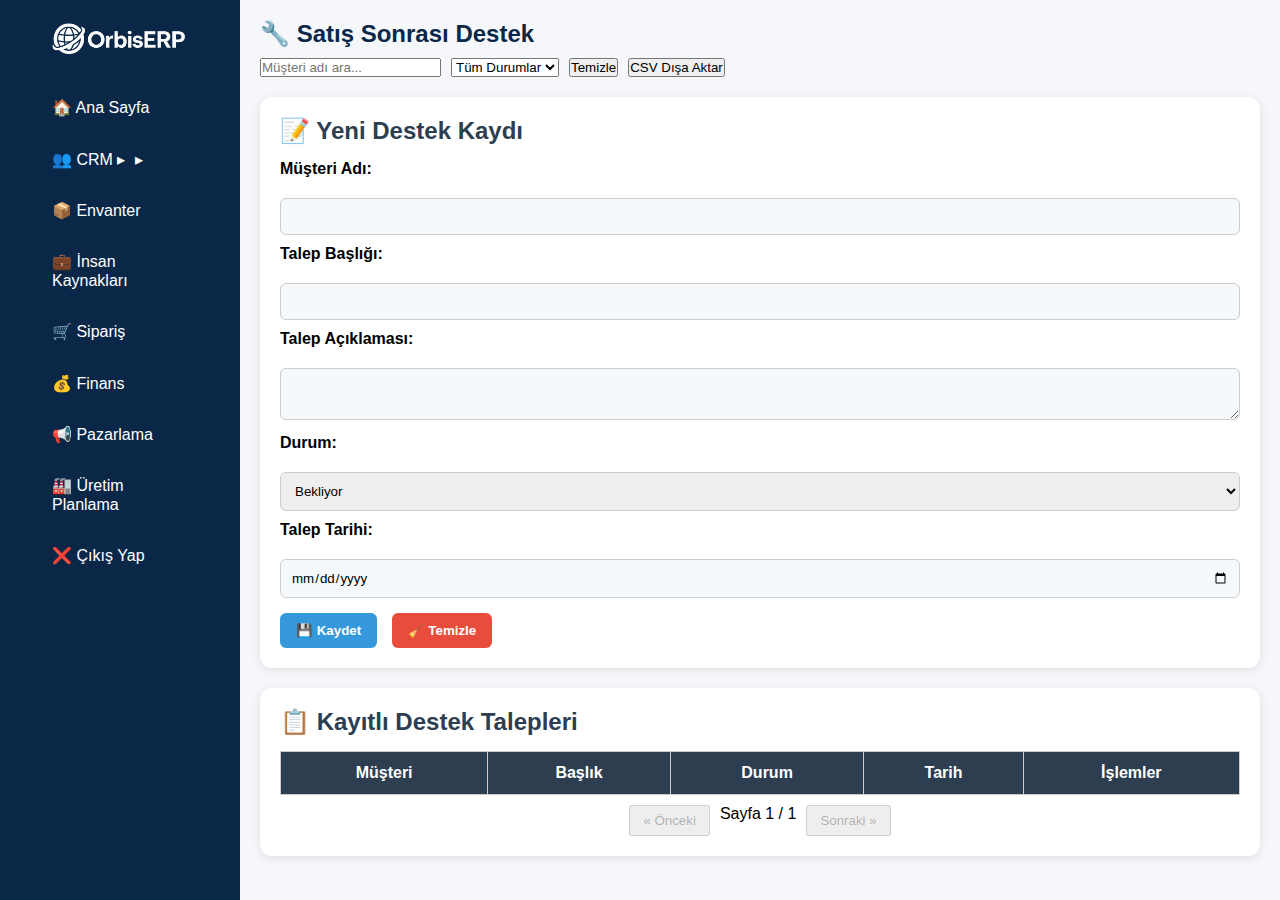
<file: destek.html>
<!DOCTYPE html>
<html lang="tr">
<head>
  <meta charset="UTF-8" />
  <meta name="viewport" content="width=device-width, initial-scale=1.0"/>
  <title>Satış Sonrası Destek | OrbisERP</title>
  <link rel="stylesheet" href="css/panel-style.css" />
  <style>
    /* Basit sayfalama ve buton stili */
    .filter-container {
      margin-bottom: 1rem;
      display: flex;
      gap: 10px;
      flex-wrap: wrap;
    }
    .pagination {
      margin-top: 10px;
      display: flex;
      justify-content: center;
      gap: 10px;
    }
    .pagination button {
      padding: 6px 12px;
      cursor: pointer;
    }
    .form-buttons button {
      cursor: pointer;
    }
  </style>
</head>
<body>
  <div class="dashboard-container">
      <!-- Sol Menü -->
    <aside class="sidebar">
      <img src="img/orbiserp-logo-white.png" alt="OrbisERP Logo" class="sidebar-logo" />
      <nav class="sidebar-nav">
       <ul>
          <li><a href="panel.html">🏠 Ana Sayfa</a></li>
          <li class="has-submenu">
            <span>👥 CRM ▸</span>
            <ul class="submenu">
              <li><a href="potansiyel.html">👤 Potansiyel Müşteriler</a></li>
              <li><a href="ilk-temas.html">📞 İlk Temas ve Takip</a></li>
              <li><a href="teklifler.html">💼 Teklifler</a></li>
              <li><a href="satis.html">🛍️ Satışa Dönüşüm</a></li>
              <li><a href="teslimat.html">📦 Teslimat & Faturalama</a></li>
              <li><a href="destek.html">🔧 Satış Sonrası Destek</a></li>
              <li><a href="kampanya.html">🎁 Sadakat & Kampanyalar</a></li>
              <li><a href="analitik.html">📊 Müşteri Analitiği</a></li>
              <li><a href="gorunum.html">🧭 360° Görünüm</a></li>
            </ul>
          </li>
          <li><a href="#">📦 Envanter</a></li>
          <li><a href="#">💼 İnsan Kaynakları</a></li>
          <li><a href="#">🛒 Sipariş</a></li>
          <li><a href="#">💰 Finans</a></li>
          <li><a href="#">📢 Pazarlama</a></li>
          <li><a href="#">🏭 Üretim Planlama</a></li>
          <li><a href="index.html">❌ Çıkış Yap</a></li>
        </ul>
      </nav>
    </aside>

    <!-- Ana İçerik -->
    <main class="main-content">
      <h1>🔧 Satış Sonrası Destek</h1>

      <!-- Filtreleme -->
      <div class="filter-container">
        <input type="text" id="searchCustomer" placeholder="Müşteri adı ara..." />
        <select id="filterDurum">
          <option value="">Tüm Durumlar</option>
          <option value="Bekliyor">Bekliyor</option>
          <option value="Çözüldü">Çözüldü</option>
          <option value="İptal Edildi">İptal Edildi</option>
        </select>
        <button id="clearFilters">Temizle</button>
        <button id="exportCsv">CSV Dışa Aktar</button>
      </div>

      <div class="form-container">
        <h2>📝 Yeni Destek Kaydı</h2>
        <form id="destek-form">
          <label>Müşteri Adı:</label>
          <input type="text" id="musteri" required />

          <label>Talep Başlığı:</label>
          <input type="text" id="baslik" required />

          <label>Talep Açıklaması:</label>
          <textarea id="aciklama" required></textarea>

          <label>Durum:</label>
          <select id="durum" required>
            <option value="Bekliyor">Bekliyor</option>
            <option value="Çözüldü">Çözüldü</option>
            <option value="İptal Edildi">İptal Edildi</option>
          </select>

          <label>Talep Tarihi:</label>
          <input type="date" id="tarih" required />

          <div class="form-buttons">
            <button type="submit">💾 Kaydet</button>
            <button type="reset">🧹 Temizle</button>
          </div>
        </form>
      </div>

      <div class="liste-container">
        <h2>📋 Kayıtlı Destek Talepleri</h2>
        <table>
          <thead>
            <tr>
              <th>Müşteri</th>
              <th>Başlık</th>
              <th>Durum</th>
              <th>Tarih</th>
              <th>İşlemler</th>
            </tr>
          </thead>
          <tbody id="destekListesi"></tbody>
        </table>

        <div class="pagination">
          <button id="prevPage">« Önceki</button>
          <span id="pageInfo"></span>
          <button id="nextPage">Sonraki »</button>
        </div>
      </div>
    </main>
  </div>

  <!-- Modal -->
  <div id="destekModal" class="modal">
    <div class="modal-content">
      <span id="modalClose" class="modal-close">&times;</span>
      <h3>🔧 Destek Talep Detayları</h3>
      <p><strong>Müşteri:</strong> <span id="modalMusteri"></span></p>
      <p><strong>Başlık:</strong> <span id="modalBaslik"></span></p>
      <p><strong>Açıklama:</strong> <span id="modalAciklama"></span></p>
      <p><strong>Durum:</strong> <span id="modalDurum"></span></p>
      <p><strong>Tarih:</strong> <span id="modalTarih"></span></p>
    </div>
  </div>

  <script src="js/destek.js"></script>
</body>
</html>
</file>
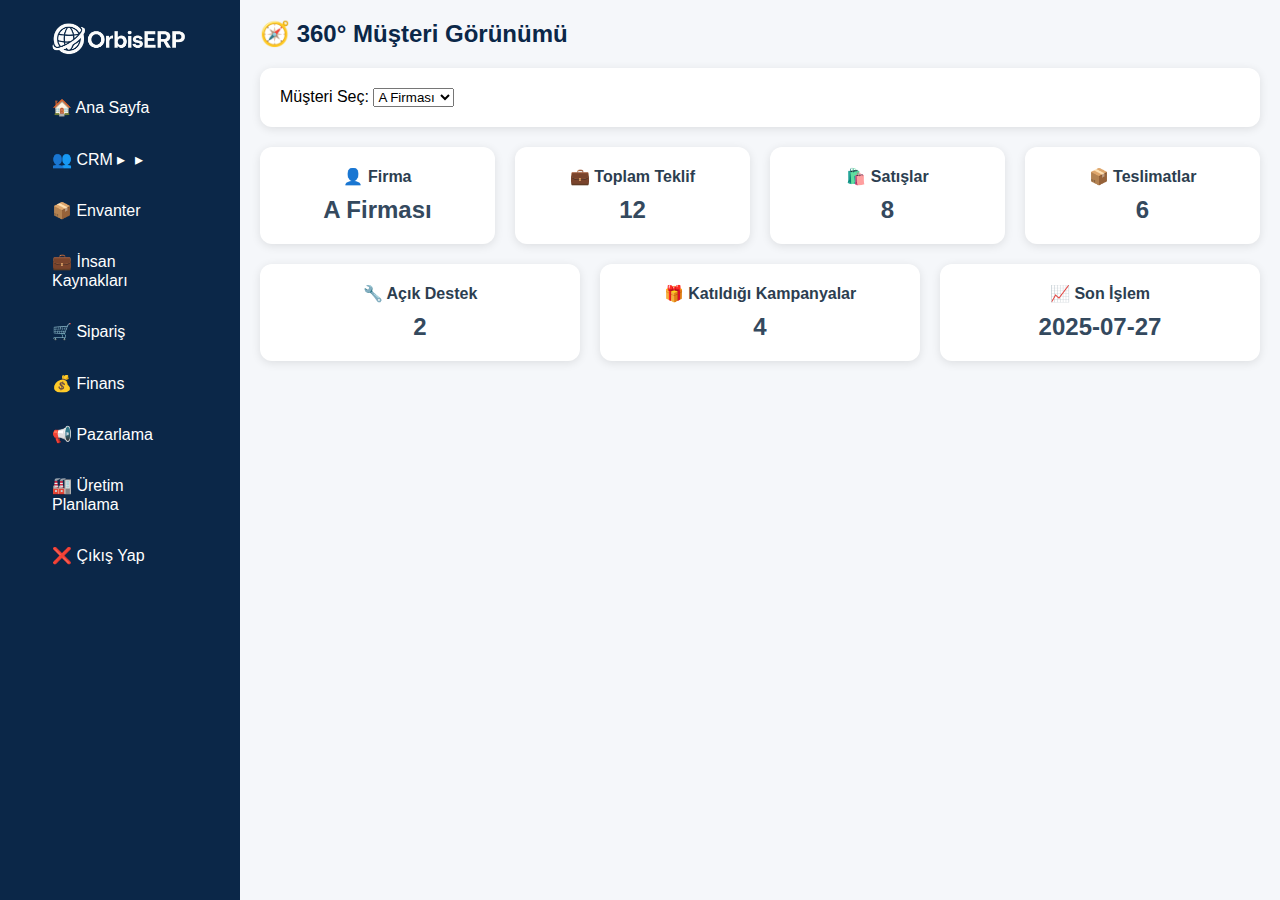
<file: gorunum.html>
<!DOCTYPE html>
<html lang="tr">
<head>
  <meta charset="UTF-8" />
  <meta name="viewport" content="width=device-width, initial-scale=1.0"/>
  <title>360° Müşteri Görünümü | OrbisERP</title>
  <link rel="stylesheet" href="css/panel-style.css" />
</head>
<body>
  <div class="dashboard-container">
      <!-- Sol Menü -->
    <aside class="sidebar">
      <img src="img/orbiserp-logo-white.png" alt="OrbisERP Logo" class="sidebar-logo" />
      <nav class="sidebar-nav">
       <ul>
          <li><a href="panel.html">🏠 Ana Sayfa</a></li>
          <li class="has-submenu">
            <span>👥 CRM ▸</span>
            <ul class="submenu">
              <li><a href="potansiyel.html">👤 Potansiyel Müşteriler</a></li>
              <li><a href="ilk-temas.html">📞 İlk Temas ve Takip</a></li>
              <li><a href="teklifler.html">💼 Teklifler</a></li>
              <li><a href="satis.html">🛍️ Satışa Dönüşüm</a></li>
              <li><a href="teslimat.html">📦 Teslimat & Faturalama</a></li>
              <li><a href="destek.html">🔧 Satış Sonrası Destek</a></li>
              <li><a href="kampanya.html">🎁 Sadakat & Kampanyalar</a></li>
              <li><a href="analitik.html">📊 Müşteri Analitiği</a></li>
              <li><a href="gorunum.html">🧭 360° Görünüm</a></li>
            </ul>
          </li>
          <li><a href="#">📦 Envanter</a></li>
          <li><a href="#">💼 İnsan Kaynakları</a></li>
          <li><a href="#">🛒 Sipariş</a></li>
          <li><a href="#">💰 Finans</a></li>
          <li><a href="#">📢 Pazarlama</a></li>
          <li><a href="#">🏭 Üretim Planlama</a></li>
          <li><a href="index.html">❌ Çıkış Yap</a></li>
        </ul>
      </nav>
    </aside>

    <!-- Ana İçerik -->
    <main class="main-content">
      <h1>🧭 360° Müşteri Görünümü</h1>

      <!-- Müşteri Seçimi -->
      <div class="form-container">
        <label>Müşteri Seç:</label>
        <select id="musteriSec">
  <option value="a_firmasi">A Firması</option>
  <option value="b_sirketi">B Şirketi</option>
  <option value="c_ltd">C Ltd.</option>
  <option value="d_holding">D Holding</option>
  <option value="e_yazilim">E Yazılım</option>
  <option value="f_grubu">F Grubu</option>
</select>

      </div>

      <!-- Görünüm Kartları -->
      <div class="overview-cards">
        <div class="card"><h3>👤 Firma</h3><p id="firmaAdi">-</p></div>
        <div class="card"><h3>💼 Toplam Teklif</h3><p id="teklifSayisi">-</p></div>
        <div class="card"><h3>🛍️ Satışlar</h3><p id="satisAdedi">-</p></div>
        <div class="card"><h3>📦 Teslimatlar</h3><p id="teslimatSayisi">-</p></div>
        <div class="card"><h3>🔧 Açık Destek</h3><p id="destekSayisi">-</p></div>
        <div class="card"><h3>🎁 Katıldığı Kampanyalar</h3><p id="kampanyaSayisi">-</p></div>
        <div class="card"><h3>📈 Son İşlem</h3><p id="sonIslem">-</p></div>
      </div>
    </main>
  </div>

  <script src="js/gorunum.js"></script>
</body>
</html>
</file>
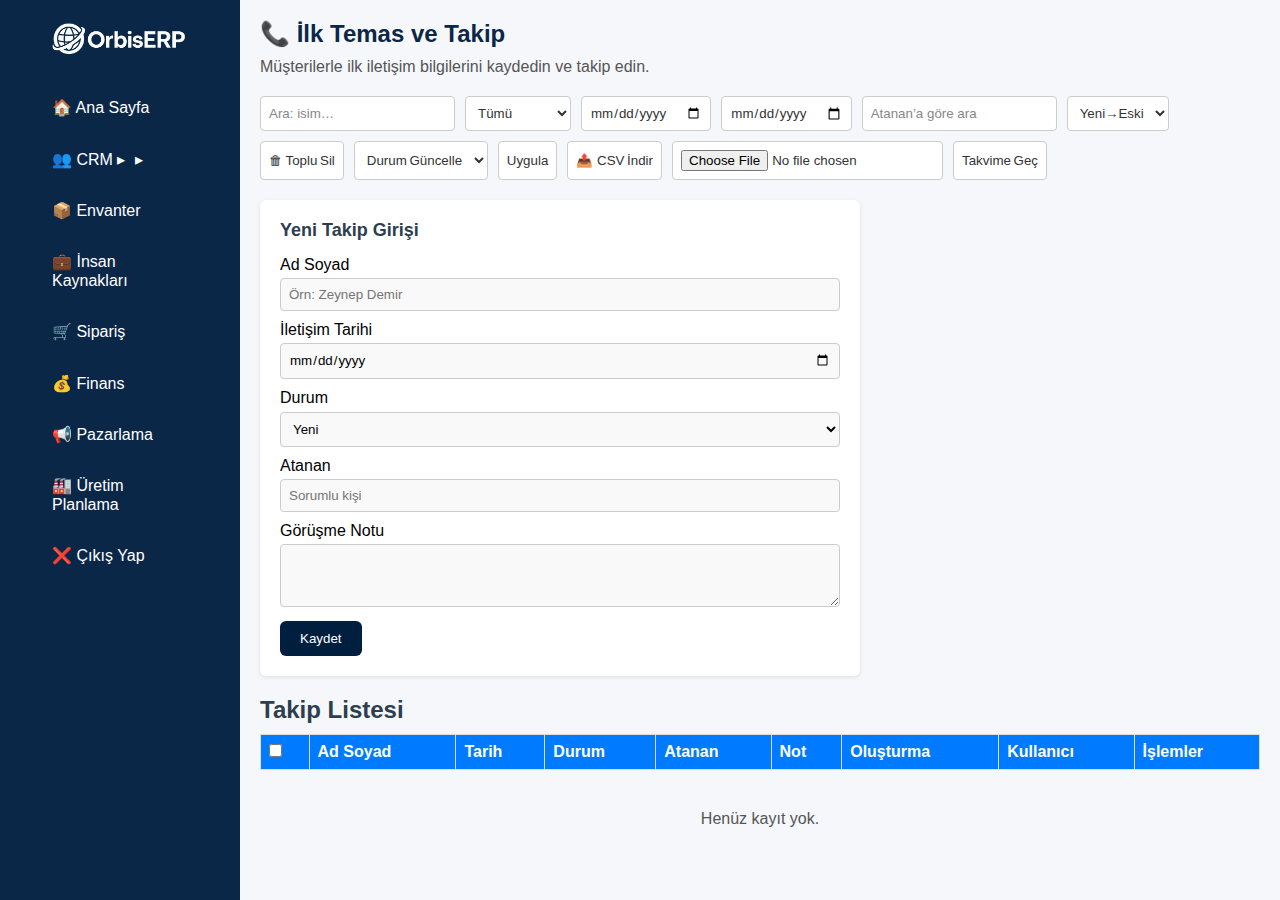
<file: ilk-temas.html>
<!DOCTYPE html>
<html lang="tr">
<head>
  <meta charset="UTF-8" />
  <meta name="viewport" content="width=device-width, initial-scale=1.0"/>
  <title>İlk Temas ve Takip | OrbisERP</title>

  <!-- 1) Genel panel stilleri -->
  <link rel="stylesheet" href="css/panel-style.css" />
  <!-- 2) Bu sayfaya özel stiller -->
  <link rel="stylesheet" href="css/ilk-temas.css" />
</head>
<body>
  <div class="dashboard-container">
    <!-- SIDEBAR -->
    <!-- Sol Menü -->
    <aside class="sidebar">
      <img src="img/orbiserp-logo-white.png" alt="OrbisERP Logo" class="sidebar-logo" />
      <nav class="sidebar-nav">
       <ul>
          <li><a href="panel.html">🏠 Ana Sayfa</a></li>
          <li class="has-submenu">
            <span>👥 CRM ▸</span>
            <ul class="submenu">
              <li><a href="potansiyel.html">👤 Potansiyel Müşteriler</a></li>
              <li><a href="ilk-temas.html">📞 İlk Temas ve Takip</a></li>
              <li><a href="teklifler.html">💼 Teklifler</a></li>
              <li><a href="satis.html">🛍️ Satışa Dönüşüm</a></li>
              <li><a href="teslimat.html">📦 Teslimat & Faturalama</a></li>
              <li><a href="destek.html">🔧 Satış Sonrası Destek</a></li>
              <li><a href="kampanya.html">🎁 Sadakat & Kampanyalar</a></li>
              <li><a href="analitik.html">📊 Müşteri Analitiği</a></li>
              <li><a href="gorunum.html">🧭 360° Görünüm</a></li>
            </ul>
          </li>
          <li><a href="#">📦 Envanter</a></li>
          <li><a href="#">💼 İnsan Kaynakları</a></li>
          <li><a href="#">🛒 Sipariş</a></li>
          <li><a href="#">💰 Finans</a></li>
          <li><a href="#">📢 Pazarlama</a></li>
          <li><a href="#">🏭 Üretim Planlama</a></li>
          <li><a href="index.html">❌ Çıkış Yap</a></li>
        </ul>
      </nav>
    </aside>

    <!-- MAIN CONTENT -->
    <main class="main-content">
      <h1>📞 İlk Temas ve Takip</h1>
      <p class="intro">Müşterilerle ilk iletişim bilgilerini kaydedin ve takip edin.</p>

      <!-- CONTROLS / FILTRELER -->
      <div class="controls">
        <input  type="text"    id="searchInput"    placeholder="Ara: isim…" />
        <select id="statusFilter">
          <option value="All">Tümü</option>
          <option value="Yeni">Yeni</option>
          <option value="Takipte">Takipte</option>
          <option value="Cevaplandı">Cevaplandı</option>
          <option value="Başarısız">Başarısız</option>
        </select>
        <input  type="date"    id="startDate" />
        <input  type="date"    id="endDate"   />
        <input  type="text"    id="assignedFilter" placeholder="Atanan’a göre ara" />
        <select id="sortSelect">
          <option value="dateNew">Yeni→Eski</option>
          <option value="dateOld">Eski→Yeni</option>
        </select>
        <button id="bulkDeleteBtn"   class="btn btn-danger">🗑 Toplu Sil</button>
        <select id="bulkStatusSelect" class="btn btn-secondary">
          <option value="">Durum Güncelle</option>
          <option value="Yeni">Yeni</option>
          <option value="Takipte">Takipte</option>
          <option value="Cevaplandı">Cevaplandı</option>
          <option value="Başarısız">Başarısız</option>
        </select>
        <button id="bulkStatusBtn" class="btn btn-secondary">Uygula</button>
        <button id="exportBtn"     class="btn btn-secondary">📤 CSV İndir</button>
        <input  type="file"        id="importInput" accept=".csv" />
        <button id="toggleViewBtn" class="btn btn-secondary">Takvime Geç</button>
      </div>

      <!-- FORM -->
      <section class="form-section">
        <h2>Yeni Takip Girişi</h2>
        <form id="contactForm">
          <label>Ad Soyad
            <input type="text" id="name" required placeholder="Örn: Zeynep Demir" />
          </label>
          <label>İletişim Tarihi
            <input type="date" id="date" required />
          </label>
          <label>Durum
            <select id="status">
              <option>Yeni</option>
              <option>Takipte</option>
              <option>Cevaplandı</option>
              <option>Başarısız</option>
            </select>
          </label>
          <label>Atanan
            <input type="text" id="assigned" placeholder="Sorumlu kişi" />
          </label>
          <label>Görüşme Notu
            <textarea id="note" rows="3"></textarea>
          </label>
          <button type="submit" class="btn btn-primary">Kaydet</button>
        </form>
        <p id="successMsg" class="success-message">✔ Kayıt başarıyla eklendi.</p>
      </section>

      <!-- LISTE & TAKVIM -->
      <div id="contentArea">
        <div id="listView">
          <h2>Takip Listesi</h2>
          <table>
            <thead>
              <tr>
                <th><input type="checkbox" id="selectAll" /></th>
                <th>Ad Soyad</th><th>Tarih</th><th>Durum</th>
                <th>Atanan</th><th>Not</th><th>Oluşturma</th>
                <th>Kullanıcı</th><th>İşlemler</th>
              </tr>
            </thead>
            <tbody id="contactTable"></tbody>
          </table>
          <div id="noRecords">Henüz kayıt yok.</div>
        </div>
        <div id="calendarView">
          <h2>Takvim Görünümü</h2>
          <table id="calendarTable">
            <thead>
              <tr><th>Pzt</th><th>Sal</th><th>Çar</th><th>Per</th>
                  <th>Cuma</th><th>Cmt</th><th>Paz</th></tr>
            </thead>
            <tbody></tbody>
          </table>
        </div>
      </div>
    </main>
  </div>

  <!-- Modal Düzenleme -->
  <div id="editModal" class="modal">
    <div class="modal-content">
      <span id="closeEditModal" class="close-btn">&times;</span>
      <h2>Düzenle Takip</h2>
      <form id="editForm">
        <input type="hidden" id="editIndex" />
        <label>Ad Soyad<input type="text" id="editName" required /></label>
        <label>İletişim Tarihi<input type="date" id="editDate" required /></label>
        <label>Durum<select id="editStatus">
          <option>Yeni</option><option>Takipte</option>
          <option>Cevaplandı</option><option>Başarısız</option>
        </select></label>
        <label>Atanan<input type="text" id="editAssigned" /></label>
        <label>Not<textarea id="editNote" rows="3"></textarea></label>
        <div class="button-group">
          <button type="submit" class="btn btn-primary">Kaydet</button>
          <button type="button" id="cancelEdit" class="btn btn-secondary">İptal</button>
        </div>
      </form>
    </div>
  </div>

  <!-- Toast -->
  <div id="toast" class="toast"></div>

  <!-- submenu toggle -->
  <script>
    document.querySelectorAll('.has-submenu > span')
      .forEach(s => s.addEventListener('click', ()=> s.parentElement.classList.toggle('open')));
  </script>
  <!-- iş JS -->
  <script src="js/ilk-temas.js"></script>
</body>
</html>
</file>
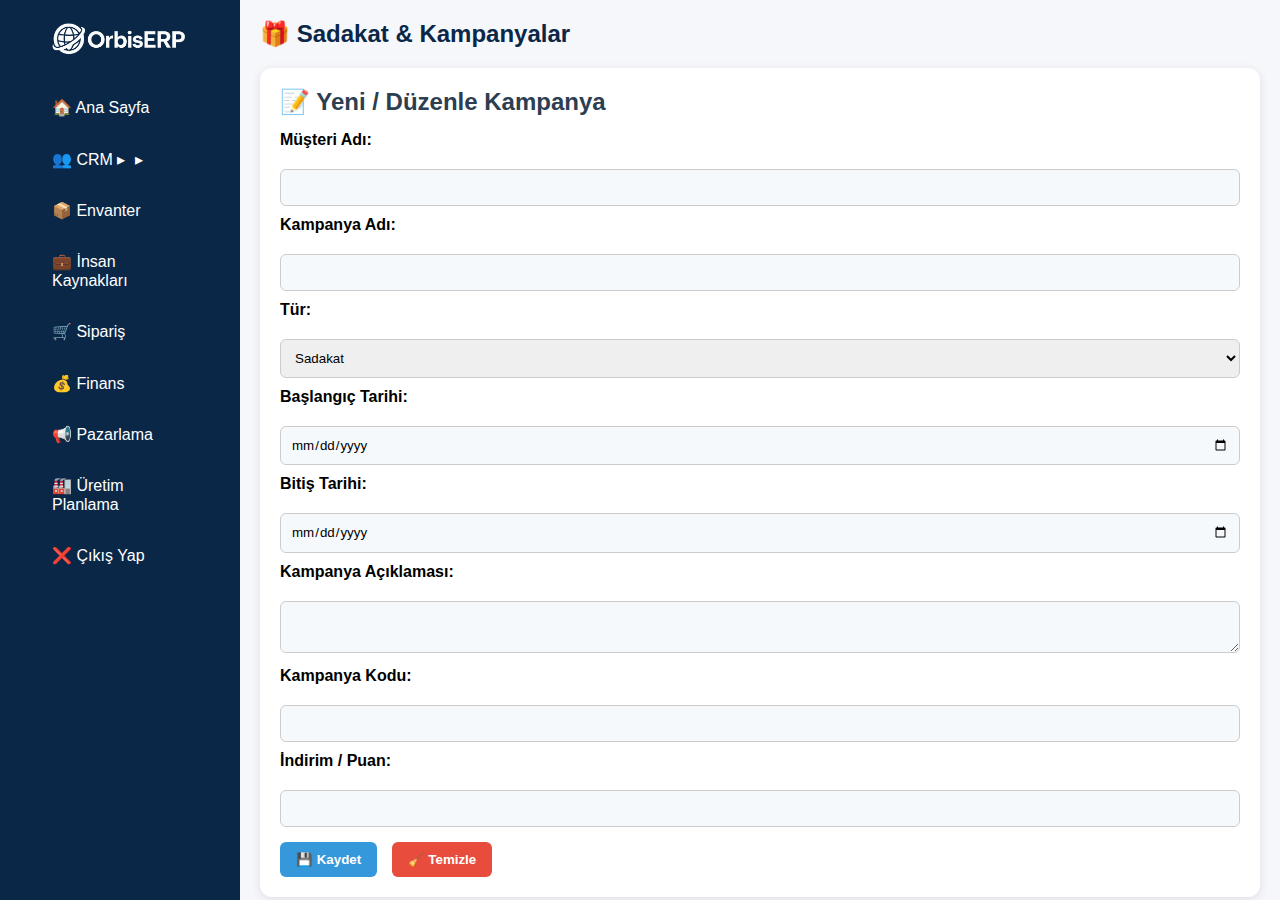
<file: kampanya.html>
<!-- kampanya.html -->
<!DOCTYPE html>
<html lang="tr">
<head>
  <meta charset="UTF-8" />
  <meta name="viewport" content="width=device-width, initial-scale=1.0"/>
  <title>Sadakat & Kampanyalar | OrbisERP</title>
  <link rel="stylesheet" href="css/panel-style.css" />
  <style>
    /* Sonlanmış kampanyaları vurgulamak için */
    .expired td {
      background-color: #f8d7da;
    }
    .filter-container {
      margin-bottom: 1rem;
    }
    #kampanyaSayisi {
      margin-bottom: 0.5rem;
      font-weight: bold;
    }
  </style>
</head>
<body>
  <div class="dashboard-container">
    <!-- Sol Menü -->
    <aside class="sidebar">
      <img src="img/orbiserp-logo-white.png" alt="OrbisERP Logo" class="sidebar-logo" />
      <nav class="sidebar-nav">
       <ul>
          <li><a href="panel.html">🏠 Ana Sayfa</a></li>
          <li class="has-submenu">
            <span>👥 CRM ▸</span>
            <ul class="submenu">
              <li><a href="potansiyel.html">👤 Potansiyel Müşteriler</a></li>
              <li><a href="ilk-temas.html">📞 İlk Temas ve Takip</a></li>
              <li><a href="teklifler.html">💼 Teklifler</a></li>
              <li><a href="satis.html">🛍️ Satışa Dönüşüm</a></li>
              <li><a href="teslimat.html">📦 Teslimat & Faturalama</a></li>
              <li><a href="destek.html">🔧 Satış Sonrası Destek</a></li>
              <li><a href="kampanya.html">🎁 Sadakat & Kampanyalar</a></li>
              <li><a href="analitik.html">📊 Müşteri Analitiği</a></li>
              <li><a href="gorunum.html">🧭 360° Görünüm</a></li>
            </ul>
          </li>
          <li><a href="#">📦 Envanter</a></li>
          <li><a href="#">💼 İnsan Kaynakları</a></li>
          <li><a href="#">🛒 Sipariş</a></li>
          <li><a href="#">💰 Finans</a></li>
          <li><a href="#">📢 Pazarlama</a></li>
          <li><a href="#">🏭 Üretim Planlama</a></li>
          <li><a href="index.html">❌ Çıkış Yap</a></li>
        </ul>
      </nav>
    </aside>


    <!-- Ana İçerik -->
    <main class="main-content">
      <h1>🎁 Sadakat & Kampanyalar</h1>

      <div class="form-container">
        <h2>📝 Yeni / Düzenle Kampanya</h2>
        <form id="kampanya-form">
          <input type="hidden" id="editIndex" value="-1" />
          <label>Müşteri Adı:</label>
          <input type="text" id="musteri" required />

          <label>Kampanya Adı:</label>
          <input type="text" id="kampanyaAdi" required />

          <label>Tür:</label>
          <select id="tur" required>
            <option value="Sadakat">Sadakat</option>
            <option value="İndirim">İndirim</option>
            <option value="Kupon">Kupon</option>
          </select>

          <label>Başlangıç Tarihi:</label>
          <input type="date" id="baslangic" required />

          <label>Bitiş Tarihi:</label>
          <input type="date" id="bitis" required />

          <label>Kampanya Açıklaması:</label>
          <textarea id="aciklama"></textarea>

          <label>Kampanya Kodu:</label>
          <input type="text" id="kod" required />

          <label>İndirim / Puan:</label>
          <input type="number" id="deger" step="0.01" required />

          <div class="form-buttons">
            <button type="submit" id="submitBtn">💾 Kaydet</button>
            <button type="reset" id="resetBtn">🧹 Temizle</button>
          </div>
        </form>
      </div>

      <div class="liste-container">
        <div class="filter-container">
          <label for="filterTur">Türüne Göre Filtrele:</label>
          <select id="filterTur">
            <option value="All">Tümü</option>
            <option value="Sadakat">Sadakat</option>
            <option value="İndirim">İndirim</option>
            <option value="Kupon">Kupon</option>
          </select>
        </div>
        <p id="kampanyaSayisi">Toplam Kampanya: 0</p>
        <table>
          <thead>
            <tr>
              <th>Müşteri</th>
              <th>Kampanya</th>
              <th>Tür</th>
              <th>Tarih</th>
              <th>Kod</th>
              <th>Değer</th>
              <th>İşlemler</th>
            </tr>
          </thead>
          <tbody id="kampanyaListesi"></tbody>
        </table>
      </div>
    </main>
  </div>

  <!-- Modal -->
  <div id="kampanyaModal" class="modal">
    <div class="modal-content">
      <span id="modalClose" class="modal-close">&times;</span>
      <h3>🎁 Kampanya Detayları</h3>
      <p><strong>Müşteri:</strong> <span id="modalMusteri"></span></p>
      <p><strong>Kampanya:</strong> <span id="modalAdi"></span></p>
      <p><strong>Tür:</strong> <span id="modalTur"></span></p>
      <p><strong>Tarih:</strong> <span id="modalTarih"></span></p>
      <p><strong>Kod:</strong> <span id="modalKod"></span></p>
      <p><strong>Değer:</strong> <span id="modalDeger"></span></p>
      <p><strong>Açıklama:</strong> <span id="modalAciklama"></span></p>
    </div>
  </div>

  <script src="js/kampanya.js"></script>
</body>
</html>
</file>
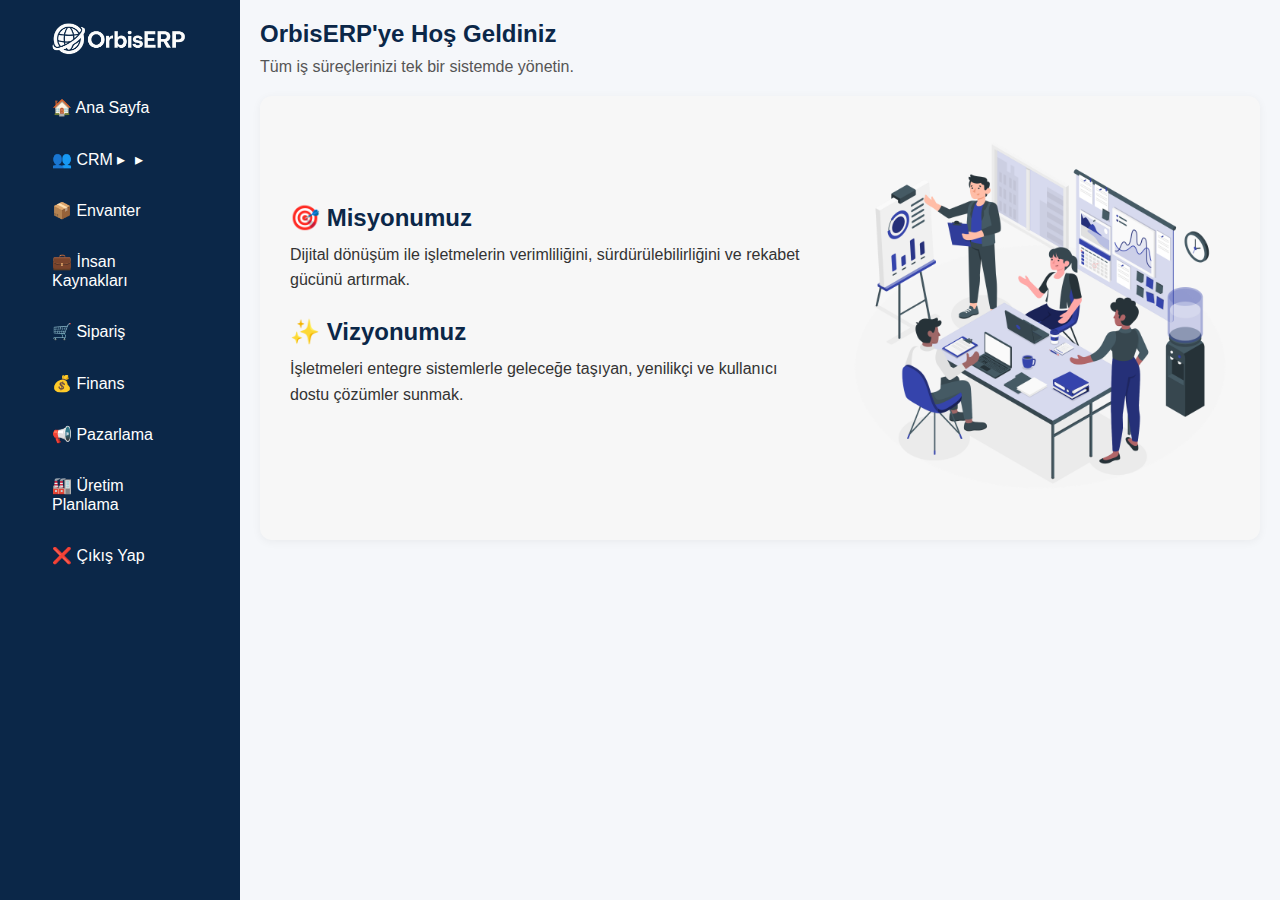
<file: panel.html>
<!DOCTYPE html>
<html lang="tr">
<head>
  <meta charset="UTF-8" />
  <meta name="viewport" content="width=device-width, initial-scale=1.0"/>
  <title>OrbisERP Kontrol Paneli</title>
  <link rel="stylesheet" href="css/panel-style.css" />
</head>
<body>
  <div class="dashboard-container">
       <!-- Sol Menü -->
    <aside class="sidebar">
      <img src="img/orbiserp-logo-white.png" alt="OrbisERP Logo" class="sidebar-logo" />
      <nav class="sidebar-nav">
       <ul>
          <li><a href="panel.html">🏠 Ana Sayfa</a></li>
          <li class="has-submenu">
            <span>👥 CRM ▸</span>
            <ul class="submenu">
              <li><a href="potansiyel.html">👤 Potansiyel Müşteriler</a></li>
              <li><a href="ilk-temas.html">📞 İlk Temas ve Takip</a></li>
              <li><a href="teklifler.html">💼 Teklifler</a></li>
              <li><a href="satis.html">🛍️ Satışa Dönüşüm</a></li>
              <li><a href="teslimat.html">📦 Teslimat & Faturalama</a></li>
              <li><a href="destek.html">🔧 Satış Sonrası Destek</a></li>
              <li><a href="kampanya.html">🎁 Sadakat & Kampanyalar</a></li>
              <li><a href="analitik.html">📊 Müşteri Analitiği</a></li>
              <li><a href="gorunum.html">🧭 360° Görünüm</a></li>
            </ul>
          </li>
          <li><a href="#">📦 Envanter</a></li>
          <li><a href="#">💼 İnsan Kaynakları</a></li>
          <li><a href="#">🛒 Sipariş</a></li>
          <li><a href="#">💰 Finans</a></li>
          <li><a href="#">📢 Pazarlama</a></li>
          <li><a href="#">🏭 Üretim Planlama</a></li>
          <li><a href="index.html">❌ Çıkış Yap</a></li>
        </ul>
      </nav>
    </aside>
    <main class="main-content">
      <h1>OrbisERP'ye Hoş Geldiniz</h1>
      <p class="intro">Tüm iş süreçlerinizi tek bir sistemde yönetin.</p>

      <div class="welcome-box">
        <div class="text-section">
          <h2>🎯 Misyonumuz</h2>
          <p>Dijital dönüşüm ile işletmelerin verimliliğini, sürdürülebilirliğini ve rekabet gücünü artırmak.</p>
          <h2>✨ Vizyonumuz</h2>
          <p>İşletmeleri entegre sistemlerle geleceğe taşıyan, yenilikçi ve kullanıcı dostu çözümler sunmak.</p>
        </div>
        <div class="image-section">
          <img src="img/dashboard-graphic.png" alt="ERP Dashboard Görseli" />
        </div>
      </div>
    </main>
  </div>

  <script src="js/panel.js"></script>
</body>
</html>
</file>
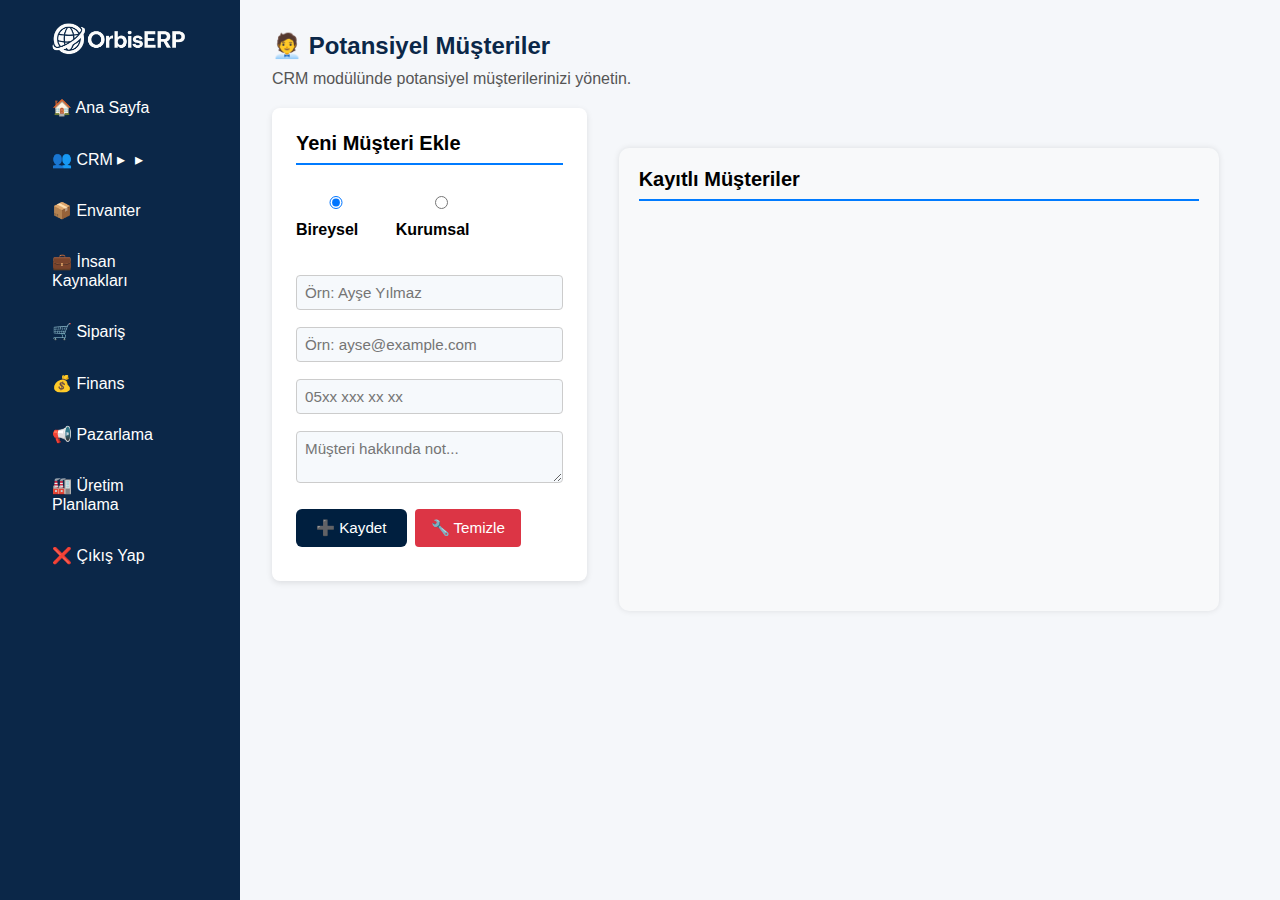
<file: potansiyel.html>
<!-- potansiyel.html -->
<!DOCTYPE html>
<html lang="tr">
<head>
  <meta charset="UTF-8" />
  <meta name="viewport" content="width=device-width, initial-scale=1.0"/>
  <title>Potansiyel Müşteriler | OrbisERP</title>
  <link rel="stylesheet" href="css/panel-style.css" />
  <style>
    /* Sağ bölüme özel düzenlemeler */
    .main-content {
      padding: 2rem;
      background: #f5f7fa;
    }
    .grid-container {
      display: grid;
      grid-template-columns: 1fr 2fr;
      gap: 2rem;
    }
    .form-card {
      background: #fff;
      padding: 1.5rem;
      border-radius: 8px;
      box-shadow: 0 2px 6px rgba(0,0,0,0.1);
    }
    .form-card h2 {
      margin-bottom: 1rem;
      font-size: 1.25rem;
      border-bottom: 2px solid #007bff;
      padding-bottom: 0.5rem;
    }
    .form-card .radio-group {
      margin-bottom: 1rem;
    }
    .form-card input,
    .form-card textarea {
      width: 100%;
      padding: 0.5rem;
      margin-bottom: 0.75rem;
      border: 1px solid #ccc;
      border-radius: 4px;
      font-size: 0.95rem;
    }
    .button-group {
      display: flex;
      gap: 0.5rem;
    }
    .btn-primary, .btn-danger {
      padding: 0.5rem 1rem;
      border: none;
      border-radius: 4px;
      font-size: 0.95rem;
      cursor: pointer;
    }
    .btn-primary { background: #007bff; color: #fff; }
    .btn-danger  { background: #dc3545; color: #fff; }

    .customer-list {
      max-height: 600px;
      overflow-y: auto;
    }
    .customer-list h2 {
      font-size: 1.25rem;
      margin-bottom: 1rem;
      border-bottom: 2px solid #007bff;
      padding-bottom: 0.5rem;
    }
    .customer-card {
      background: #fff;
      padding: 1rem;
      margin-bottom: 1rem;
      border-radius: 6px;
      box-shadow: 0 1px 4px rgba(0,0,0,0.08);
      display: flex;
      justify-content: space-between;
      align-items: center;
    }
    .customer-info {
      line-height: 1.4;
    }
    .customer-info .type {
      font-size: 0.85rem;
      padding: 0.1rem 0.4rem;
      border-radius: 3px;
      background: #e2e3e5;
      margin-left: 0.5rem;
    }
    .btn-group {
      display: flex;
      gap: 0.5rem;
    }
    .btn-detail, .btn-delete {
      border: none;
      background: transparent;
      font-size: 1.1rem;
      cursor: pointer;
    }
    .btn-delete { color: #dc3545; }
    .btn-detail { color: #007bff; }
    .modal .modal-content {
      width: 360px;
    }
  </style>
</head>
<body>
  <div class="dashboard-container">
     <!-- Sol Menü -->
    <aside class="sidebar">
      <img src="img/orbiserp-logo-white.png" alt="OrbisERP Logo" class="sidebar-logo" />
      <nav class="sidebar-nav">
       <ul>
          <li><a href="panel.html">🏠 Ana Sayfa</a></li>
          <li class="has-submenu">
            <span>👥 CRM ▸</span>
            <ul class="submenu">
              <li><a href="potansiyel.html">👤 Potansiyel Müşteriler</a></li>
              <li><a href="ilk-temas.html">📞 İlk Temas ve Takip</a></li>
              <li><a href="teklifler.html">💼 Teklifler</a></li>
              <li><a href="satis.html">🛍️ Satışa Dönüşüm</a></li>
              <li><a href="teslimat.html">📦 Teslimat & Faturalama</a></li>
              <li><a href="destek.html">🔧 Satış Sonrası Destek</a></li>
              <li><a href="kampanya.html">🎁 Sadakat & Kampanyalar</a></li>
              <li><a href="analitik.html">📊 Müşteri Analitiği</a></li>
              <li><a href="gorunum.html">🧭 360° Görünüm</a></li>
            </ul>
          </li>
          <li><a href="#">📦 Envanter</a></li>
          <li><a href="#">💼 İnsan Kaynakları</a></li>
          <li><a href="#">🛒 Sipariş</a></li>
          <li><a href="#">💰 Finans</a></li>
          <li><a href="#">📢 Pazarlama</a></li>
          <li><a href="#">🏭 Üretim Planlama</a></li>
          <li><a href="index.html">❌ Çıkış Yap</a></li>
        </ul>
      </nav>
    </aside>

    <!-- Ana İçerik -->
    <main class="main-content">
      <h1>🧑‍💼 Potansiyel Müşteriler</h1>
      <p class="intro">CRM modülünde potansiyel müşterilerinizi yönetin.</p>

      <div class="grid-container">
        <!-- Form Bölümü -->
        <section class="form-card">
          <h2>Yeni Müşteri Ekle</h2>
          <form id="customerForm">
            <div class="radio-group">
              <label><input type="radio" name="type" value="Bireysel" checked /> Bireysel</label>
              <label><input type="radio" name="type" value="Kurumsal" /> Kurumsal</label>
            </div>
            <input type="text" id="name" placeholder="Örn: Ayşe Yılmaz" required />
            <input type="email" id="email" placeholder="Örn: ayse@example.com" required />
            <input type="text" id="phone" placeholder="05xx xxx xx xx" required />
            <textarea id="notes" placeholder="Müşteri hakkında not..."></textarea>
            <div class="button-group">
              <button type="submit" class="btn-primary">➕ Kaydet</button>
              <button type="reset" class="btn-danger">🔧 Temizle</button>
            </div>
            <p class="success-message" id="successMsg"></p>
          </form>
        </section>

        <!-- Liste Bölümü -->
        <section class="customer-list">
          <h2>Kayıtlı Müşteriler</h2>
          <div id="customerItems"></div>
        </section>
      </div>
    </main>
  </div>

  <!-- Modal Detay Kutusu -->
  <div id="detailModal" class="modal">
    <div class="modal-content">
      <span class="close-btn" id="closeModal">&times;</span>
      <h2>Müşteri Detayı</h2>
      <p><strong>Ad:</strong> <span id="detailName"></span></p>
      <p><strong>E-posta:</strong> <span id="detailEmail"></span></p>
      <p><strong>Telefon:</strong> <span id="detailPhone"></span></p>
      <p><strong>Tür:</strong> <span id="detailType"></span></p>
      <p><strong>Not:</strong> <span id="detailNote"></span></p>
    </div>
  </div>

  <script src="js/potansiyel.js"></script>
</body>
</html>
</file>
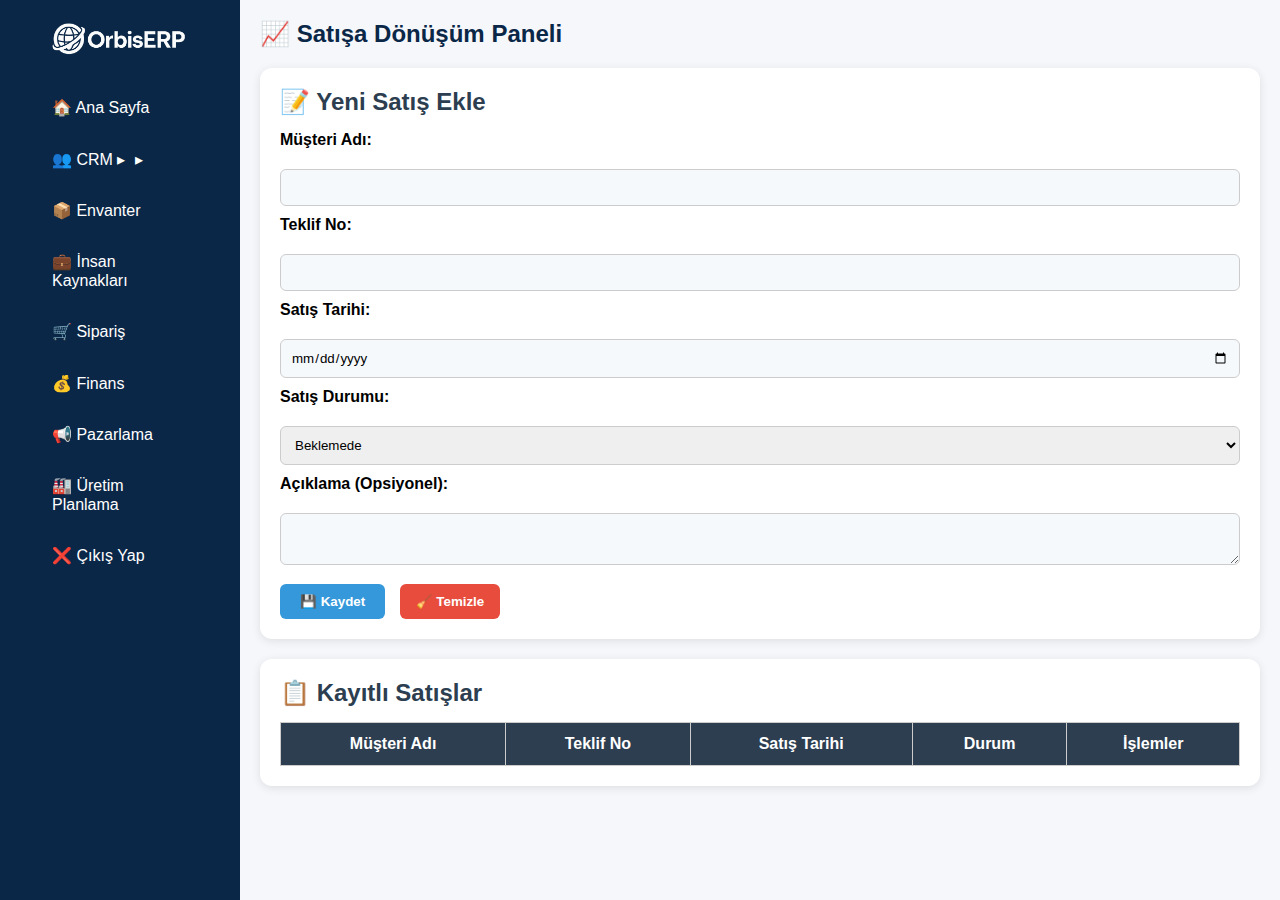
<file: satis.html>
<!DOCTYPE html>
<html lang="tr">
<head>
  <meta charset="UTF-8" />
  <meta name="viewport" content="width=device-width, initial-scale=1.0"/>
  <title>Satışa Dönüşüm | OrbisERP</title>
  <link rel="stylesheet" href="css/panel-style.css" />
</head>
<body>
  <div class="dashboard-container">
     <!-- Sol Menü -->
    <aside class="sidebar">
      <img src="img/orbiserp-logo-white.png" alt="OrbisERP Logo" class="sidebar-logo" />
      <nav class="sidebar-nav">
       <ul>
          <li><a href="panel.html">🏠 Ana Sayfa</a></li>
          <li class="has-submenu">
            <span>👥 CRM ▸</span>
            <ul class="submenu">
              <li><a href="potansiyel.html">👤 Potansiyel Müşteriler</a></li>
              <li><a href="ilk-temas.html">📞 İlk Temas ve Takip</a></li>
              <li><a href="teklifler.html">💼 Teklifler</a></li>
              <li><a href="satis.html">🛍️ Satışa Dönüşüm</a></li>
              <li><a href="teslimat.html">📦 Teslimat & Faturalama</a></li>
              <li><a href="destek.html">🔧 Satış Sonrası Destek</a></li>
              <li><a href="kampanya.html">🎁 Sadakat & Kampanyalar</a></li>
              <li><a href="analitik.html">📊 Müşteri Analitiği</a></li>
              <li><a href="gorunum.html">🧭 360° Görünüm</a></li>
            </ul>
          </li>
          <li><a href="#">📦 Envanter</a></li>
          <li><a href="#">💼 İnsan Kaynakları</a></li>
          <li><a href="#">🛒 Sipariş</a></li>
          <li><a href="#">💰 Finans</a></li>
          <li><a href="#">📢 Pazarlama</a></li>
          <li><a href="#">🏭 Üretim Planlama</a></li>
          <li><a href="index.html">❌ Çıkış Yap</a></li>
        </ul>
      </nav>
    </aside>

    <!-- Ana İçerik -->
    <main class="main-content">
      <h1>📈 Satışa Dönüşüm Paneli</h1>

      <div class="form-container">
        <h2>📝 Yeni Satış Ekle</h2>
        <form id="satis-form">
          <label>Müşteri Adı:</label>
          <input type="text" id="musteriAdi" required>

          <label>Teklif No:</label>
          <input type="text" id="teklifNo" required>

          <label>Satış Tarihi:</label>
          <input type="date" id="satisTarihi" required>

          <label>Satış Durumu:</label>
          <select id="satisDurumu" required>
            <option value="Beklemede">Beklemede</option>
            <option value="Onaylandı">Onaylandı</option>
            <option value="Reddedildi">Reddedildi</option>
          </select>

          <label>Açıklama (Opsiyonel):</label>
          <textarea id="aciklama"></textarea>

          <div class="form-buttons">
            <button type="submit" class="btn-primary">💾 Kaydet</button>
            <button type="reset" class="btn-danger">🧹 Temizle</button>
          </div>
        </form>
      </div>

      <div class="liste-container">
        <h2>📋 Kayıtlı Satışlar</h2>
        <table>
          <thead>
            <tr>
              <th>Müşteri Adı</th>
              <th>Teklif No</th>
              <th>Satış Tarihi</th>
              <th>Durum</th>
              <th>İşlemler</th>
            </tr>
          </thead>
          <tbody id="satisListesi"></tbody>
        </table>
      </div>
    </main>
  </div>

  <!-- Detay Görüntüleme Modalı -->
  <div id="detayModal" class="modal">
    <div class="modal-content">
      <span class="modal-close">&times;</span>
      <h3>🧾 Satış Detayları</h3>
      <p><strong>Müşteri Adı:</strong> <span id="modalMusteri"></span></p>
      <p><strong>Teklif No:</strong> <span id="modalTeklif"></span></p>
      <p><strong>Satış Tarihi:</strong> <span id="modalTarih"></span></p>
      <p><strong>Durum:</strong> <span id="modalDurum"></span></p>
      <p><strong>Açıklama:</strong> <span id="modalAciklama"></span></p>
    </div>
  </div>

  <script src="js/satis.js"></script>
</body>
</html>
</file>
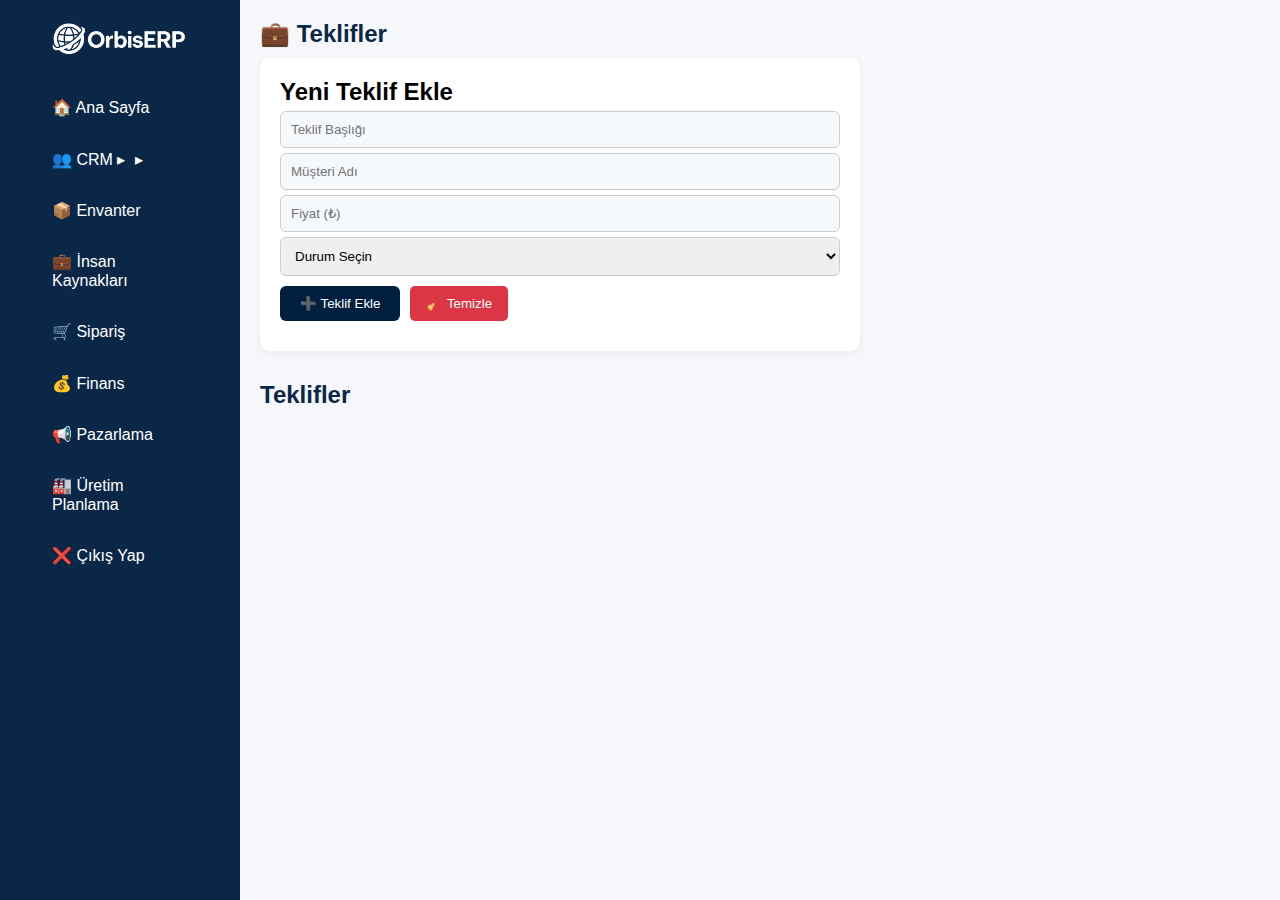
<file: teklifler.html>
<!DOCTYPE html>
<html lang="tr">
<head>
  <meta charset="UTF-8" />
  <meta name="viewport" content="width=device-width, initial-scale=1.0"/>
  <title>Teklifler | OrbisERP</title>
  <link rel="stylesheet" href="css/panel-style.css" />
</head>
<body>
  <div class="dashboard-container">
     <!-- Sol Menü -->
    <aside class="sidebar">
      <img src="img/orbiserp-logo-white.png" alt="OrbisERP Logo" class="sidebar-logo" />
      <nav class="sidebar-nav">
       <ul>
          <li><a href="panel.html">🏠 Ana Sayfa</a></li>
          <li class="has-submenu">
            <span>👥 CRM ▸</span>
            <ul class="submenu">
              <li><a href="potansiyel.html">👤 Potansiyel Müşteriler</a></li>
              <li><a href="ilk-temas.html">📞 İlk Temas ve Takip</a></li>
              <li><a href="teklifler.html">💼 Teklifler</a></li>
              <li><a href="satis.html">🛍️ Satışa Dönüşüm</a></li>
              <li><a href="teslimat.html">📦 Teslimat & Faturalama</a></li>
              <li><a href="destek.html">🔧 Satış Sonrası Destek</a></li>
              <li><a href="kampanya.html">🎁 Sadakat & Kampanyalar</a></li>
              <li><a href="analitik.html">📊 Müşteri Analitiği</a></li>
              <li><a href="gorunum.html">🧭 360° Görünüm</a></li>
            </ul>
          </li>
          <li><a href="#">📦 Envanter</a></li>
          <li><a href="#">💼 İnsan Kaynakları</a></li>
          <li><a href="#">🛒 Sipariş</a></li>
          <li><a href="#">💰 Finans</a></li>
          <li><a href="#">📢 Pazarlama</a></li>
          <li><a href="#">🏭 Üretim Planlama</a></li>
          <li><a href="index.html">❌ Çıkış Yap</a></li>
        </ul>
      </nav>
    </aside>

    <!-- Ana İçerik -->
    <main class="main-content">
      <h1>💼 Teklifler</h1>

      <div class="form-card">
        <h2>Yeni Teklif Ekle</h2>
        <form id="offerForm">
          <input type="text" id="offerTitle" placeholder="Teklif Başlığı" required />
          <input type="text" id="offerClient" placeholder="Müşteri Adı" required />
          <input type="number" id="offerPrice" placeholder="Fiyat (₺)" required />
          <select id="offerStatus" required>
            <option value="" disabled selected>Durum Seçin</option>
            <option value="Beklemede">Beklemede</option>
            <option value="Onaylandı">Onaylandı</option>
            <option value="Reddedildi">Reddedildi</option>
          </select>
          <div class="button-group">
            <button type="submit" class="btn-primary">➕ Teklif Ekle</button>
            <button type="reset" class="btn-danger">🧹 Temizle</button>
          </div>
          <p class="success-message" id="successMsg"></p>
        </form>
      </div>

      <div class="offer-list">
        <h2>Teklifler</h2>
        <div id="offerItems"></div>
      </div>
    </main>
  </div>

  <!-- Detay Modal -->
  <div id="offerModal" class="modal">
    <div class="modal-content">
      <span class="close-btn" id="closeOfferModal">&times;</span>
      <h2>Teklif Detayı</h2>
      <p><strong>Başlık:</strong> <span id="detailTitle"></span></p>
      <p><strong>Müşteri:</strong> <span id="detailClient"></span></p>
      <p><strong>Fiyat:</strong> ₺<span id="detailPrice"></span></p>
      <p><strong>Durum:</strong> <span id="detailStatus"></span></p>
    </div>
  </div>

  <script src="js/teklifler.js"></script>
</body>
</html>
</file>
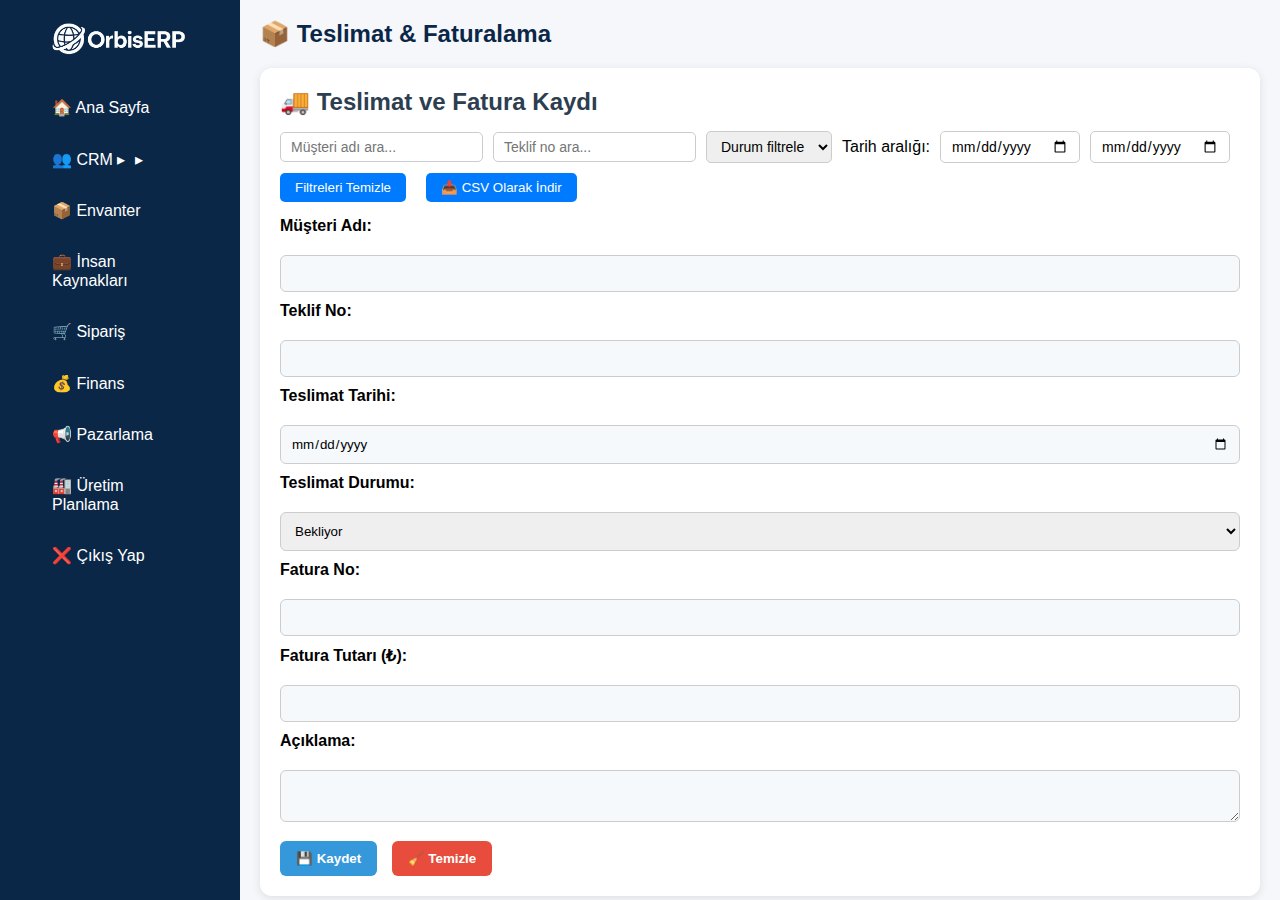
<file: teslimat.html>
<!DOCTYPE html>
<html lang="tr">
<head>
  <meta charset="UTF-8" />
  <meta name="viewport" content="width=device-width, initial-scale=1.0" />
  <title>Teslimat & Faturalama | OrbisERP</title>
  <link rel="stylesheet" href="css/panel-style.css" />
  <style>
    /* Filtre alanları */
    .filter-container {
      margin: 15px 0;
      display: flex;
      flex-wrap: wrap;
      gap: 10px;
      align-items: center;
    }
    .filter-container input[type="text"],
    .filter-container select,
    .filter-container input[type="date"] {
      padding: 6px 10px;
      border-radius: 5px;
      border: 1px solid #ccc;
      font-size: 14px;
    }
    .filter-container button {
      background-color: #007bff;
      color: white;
      border: none;
      padding: 7px 15px;
      border-radius: 5px;
      cursor: pointer;
    }
    /* Pagination */
    .pagination-container {
      margin: 15px 0;
      display: flex;
      justify-content: center;
      align-items: center;
      gap: 10px;
    }
    .pagination-container button {
      padding: 6px 12px;
      border-radius: 5px;
      border: 1px solid #007bff;
      background-color: white;
      color: #007bff;
      cursor: pointer;
      font-weight: 600;
    }
    .pagination-container button:disabled {
      opacity: 0.5;
      cursor: default;
    }
    .pagination-container span {
      font-weight: 600;
    }
    /* Durum butonları */
    .durum-btn {
      margin: 3px 5px 0 0;
      padding: 3px 6px;
      font-size: 12px;
      border: none;
      border-radius: 4px;
      cursor: pointer;
      color: white;
    }
    .durum-btn[data-durum="Bekliyor"] {
      background-color: #f0ad4e;
    }
    .durum-btn[data-durum="Tamamlandı"] {
      background-color: #5cb85c;
    }
    .durum-btn[data-durum="İade Edildi"] {
      background-color: #d9534f;
    }
    /* Yaklaşan tarih uyarısı */
    .tarih-uyari {
      background-color: #fff3cd;
      color: #856404;
      font-weight: 600;
      padding: 3px 8px;
      border-radius: 4px;
      display: inline-block;
      margin-left: 6px;
    }
    /* Hata mesajları */
    #errorMessages p {
      margin: 3px 0;
    }
  </style>
</head>
<body>
  <div class="dashboard-container">
       <!-- Sol Menü -->
    <aside class="sidebar">
      <img src="img/orbiserp-logo-white.png" alt="OrbisERP Logo" class="sidebar-logo" />
      <nav class="sidebar-nav">
       <ul>
          <li><a href="panel.html">🏠 Ana Sayfa</a></li>
          <li class="has-submenu">
            <span>👥 CRM ▸</span>
            <ul class="submenu">
              <li><a href="potansiyel.html">👤 Potansiyel Müşteriler</a></li>
              <li><a href="ilk-temas.html">📞 İlk Temas ve Takip</a></li>
              <li><a href="teklifler.html">💼 Teklifler</a></li>
              <li><a href="satis.html">🛍️ Satışa Dönüşüm</a></li>
              <li><a href="teslimat.html">📦 Teslimat & Faturalama</a></li>
              <li><a href="destek.html">🔧 Satış Sonrası Destek</a></li>
              <li><a href="kampanya.html">🎁 Sadakat & Kampanyalar</a></li>
              <li><a href="analitik.html">📊 Müşteri Analitiği</a></li>
              <li><a href="gorunum.html">🧭 360° Görünüm</a></li>
            </ul>
          </li>
          <li><a href="#">📦 Envanter</a></li>
          <li><a href="#">💼 İnsan Kaynakları</a></li>
          <li><a href="#">🛒 Sipariş</a></li>
          <li><a href="#">💰 Finans</a></li>
          <li><a href="#">📢 Pazarlama</a></li>
          <li><a href="#">🏭 Üretim Planlama</a></li>
          <li><a href="index.html">❌ Çıkış Yap</a></li>
        </ul>
      </nav>
    </aside>

    <!-- Ana İçerik -->
    <main class="main-content">
      <h1>📦 Teslimat & Faturalama</h1>

      <div class="form-container">
        <h2>🚚 Teslimat ve Fatura Kaydı</h2>

        <!-- Filtreleme Alanları -->
        <div class="filter-container">
          <input type="text" id="searchCustomer" placeholder="Müşteri adı ara..." />
          <input type="text" id="searchTeklif" placeholder="Teklif no ara..." />
          <select id="filterDurum">
            <option value="">Durum filtrele</option>
            <option value="Bekliyor">Bekliyor</option>
            <option value="Tamamlandı">Tamamlandı</option>
            <option value="İade Edildi">İade Edildi</option>
          </select>
          <label>Tarih aralığı:</label>
          <input type="date" id="filterStartDate" />
          <input type="date" id="filterEndDate" />
          <button id="clearFilters">Filtreleri Temizle</button>
          <button id="exportCsv" class="btn-primary" style="margin-left: 10px;">📥 CSV Olarak İndir</button>
        </div>

        <form id="teslimat-form">
          <input type="hidden" id="editIndex" value="" />
          <label>Müşteri Adı:</label>
          <input type="text" id="musteri" required />

          <label>Teklif No:</label>
          <input type="text" id="teklif" required />

          <label>Teslimat Tarihi:</label>
          <input type="date" id="teslimatTarihi" required />

          <label>Teslimat Durumu:</label>
          <select id="teslimatDurumu" required>
            <option value="Bekliyor">Bekliyor</option>
            <option value="Tamamlandı">Tamamlandı</option>
            <option value="İade Edildi">İade Edildi</option>
          </select>

          <label>Fatura No:</label>
          <input type="text" id="faturaNo" required />

          <label>Fatura Tutarı (₺):</label>
          <input type="number" id="faturaTutar" step="0.01" required />

          <label>Açıklama:</label>
          <textarea id="aciklama"></textarea>

          <div id="errorMessages" style="color:red; margin-top:10px;"></div>

          <div class="form-buttons">
            <button type="submit">💾 Kaydet</button>
            <button type="reset">🧹 Temizle</button>
          </div>
        </form>
      </div>

      <div class="liste-container">
        <h2>📋 Teslimat ve Fatura Kayıtları</h2>

        <table>
          <thead>
            <tr>
              <th>Müşteri</th>
              <th>Teklif No</th>
              <th>Durum</th>
              <th>Teslimat Tarihi</th>
              <th>Fatura No</th>
              <th>Fatura Tutarı</th>
              <th>İşlemler</th>
            </tr>
          </thead>
          <tbody id="teslimatListesi"></tbody>
        </table>

        <!-- Pagination Controls -->
        <div id="pagination" class="pagination-container">
          <button id="prevPage" disabled>◀ Önceki</button>
          <span id="pageInfo">Sayfa 1</span>
          <button id="nextPage" disabled>Sonraki ▶</button>
        </div>
      </div>
    </main>
  </div>

  <!-- Modal -->
  <div id="teslimatModal" class="modal">
    <div class="modal-content">
      <span id="modalClose" class="modal-close">&times;</span>
      <h3>🚚 Teslimat ve Fatura Detayları</h3>
      <p><strong>Müşteri:</strong> <span id="modalMusteri"></span></p>
      <p><strong>Teklif No:</strong> <span id="modalTeklif"></span></p>
      <p><strong>Teslimat Tarihi:</strong> <span id="modalTarih"></span></p>
      <p><strong>Durum:</strong> <span id="modalDurum"></span></p>
      <p><strong>Fatura No:</strong> <span id="modalFaturaNo"></span></p>
      <p><strong>Tutar:</strong> ₺<span id="modalTutar"></span></p>
      <p><strong>Açıklama:</strong> <span id="modalAciklama"></span></p>
    </div>
  </div>

  <script src="js/teslimat.js"></script>
</body>
</html>
</file>
<file: css/panel-style.css>
* {
  margin: 0;
  padding: 0;
  box-sizing: border-box;
  font-family: "Segoe UI", sans-serif;
}

body {
  background-color: #f9fafc;
}

a {
  color: white;
  text-decoration: none;
}

a:visited {
  color: white;
}

.dashboard-container {
  display: flex;
  height: 100vh;
}

.sidebar {
  background-color: #0b2748;
  color: white;
  width: 260px;
  padding: 20px;
}

.sidebar-logo {
  width: 180px;
  margin-bottom: 30px;
}

.sidebar-nav ul {
  list-style: none;
  padding-left: 0;
}

.sidebar-nav li {
  padding: 12px 0;
  display: flex;
  align-items: center;
  gap: 10px;
  cursor: pointer;
  transition: background 0.3s;
}

.sidebar-nav li:hover {
  background-color: #183b5c;
  padding-left: 8px;
}

.main-content {
  flex-grow: 1;
  padding: 40px;
  background-color: #ffffff;
  overflow-y: auto;
}

.main-content h1 {
  color: #0b2748;
  font-size: 28px;
  margin-bottom: 8px;
}

.intro {
  color: #555;
  margin-bottom: 30px;
  font-size: 16px;
}

.welcome-box {
  background-color: #f7f7f7;
  border-radius: 12px;
  box-shadow: 0 2px 10px rgba(0,0,0,0.05);
  padding: 30px;
  display: flex;
  justify-content: space-between;
  align-items: center;
  gap: 30px;
}

.text-section {
  flex: 1;
}

.text-section h2 {
  color: #0b2748;
  margin-bottom: 10px;
}

.text-section p {
  margin-bottom: 25px;
  color: #333;
  line-height: 1.6;
}

.image-section img {
  max-width: 380px;
  height: auto;
}

.has-submenu {
  position: relative;
  cursor: pointer;
}

.submenu {
  display: none;
  position: absolute;
  left: 100%;
  top: 0;
  background-color: #0b2a49;
  list-style: none;
  padding: 5px 0;
  width: 240px;
  z-index: 999;
  border-radius: 6px;
  box-shadow: 2px 2px 8px rgba(0,0,0,0.3);
}

.submenu li {
  padding: 10px 20px;
  white-space: nowrap;
}

.submenu li a {
  color: #fff;
  text-decoration: none;
  display: block;
}

.submenu li a:hover {
  background-color: #113c63;
}

.submenu-open {
  display: block;
}

.customer-form {
  background-color: #f6f9fc;
  border-radius: 10px;
  box-shadow: 0 0 8px rgba(0,0,0,0.1);
  padding: 20px;
  max-width: 500px;
}

.customer-form h2 {
  margin-top: 0;
}

.customer-form label {
  display: block;
  margin-bottom: 10px;
  font-weight: 500;
}

.customer-form input,
.customer-form textarea {
  width: 100%;
  padding: 8px;
  margin-top: 4px;
  border: 1px solid #ccc;
  border-radius: 6px;
}

.customer-form button {
  margin-top: 15px;
  padding: 10px 15px;
  background-color: #0b2a49;
  color: white;
  border: none;
  border-radius: 6px;
  cursor: pointer;
}

.customer-form button:hover {
  background-color: #14426c;
}
/* Başarı mesajı */
.success-message {
  color: green;
  font-weight: bold;
  margin-top: 10px;
}

/* Müşteri listesi */
.customer-list {
  margin-top: 40px;
  background-color: #f6f9fc;
  padding: 20px;
  border-radius: 10px;
  box-shadow: 0 0 6px rgba(0,0,0,0.1);
}

.customer-list h3 {
  margin-bottom: 15px;
  color: #0b2a49;
}

.customer-list ul {
  list-style: disc;
  padding-left: 20px;
}

.customer-list li {
  margin-bottom: 10px;
  color: #333;
}
/* === Potansiyel Müşteri Sayfası için Ek === */
.customer-form {
  background-color: #f6f9fc;
  border-radius: 10px;
  box-shadow: 0 0 8px rgba(0,0,0,0.1);
  padding: 20px;
  max-width: 500px;
  margin-bottom: 30px;
}

.customer-form h2 {
  margin-top: 0;
  margin-bottom: 10px;
}

.customer-form label {
  display: block;
  margin-bottom: 10px;
  font-weight: 500;
}

.customer-form input,
.customer-form textarea {
  width: 100%;
  padding: 8px;
  margin-top: 4px;
  margin-bottom: 15px;
  border: 1px solid #ccc;
  border-radius: 6px;
}

.customer-form button {
  padding: 10px 15px;
  background-color: #0b2a49;
  color: white;
  border: none;
  border-radius: 6px;
  cursor: pointer;
}

.customer-form button:hover {
  background-color: #14426c;
}

.customer-list {
  background-color: #fff;
  padding: 20px;
  border-radius: 10px;
  max-width: 500px;
  box-shadow: 0 0 6px rgba(0,0,0,0.1);
}

.customer-list ul {
  list-style: none;
  padding: 0;
}

.customer-list li {
  padding: 12px;
  border-bottom: 1px solid #ddd;
  margin-bottom: 10px;
  background-color: #f0f4fa;
  border-radius: 6px;
}

.customer-list li button.delete-btn {
  margin-top: 10px;
  background-color: #c0392b;
  color: white;
  border: none;
  padding: 6px 10px;
  border-radius: 4px;
  cursor: pointer;
}

.customer-list li button.delete-btn:hover {
  background-color: #e74c3c;
}
* {
  margin: 0;
  padding: 0;
  box-sizing: border-box;
  font-family: "Segoe UI", sans-serif;
}

body {
  background-color: #f9fafc;
}

.dashboard-container {
  display: flex;
  min-height: 100vh;
}

/* === Sidebar === */
.sidebar {
  background-color: #0b2748;
  color: white;
  width: 230px;
  padding: 20px;
  flex-shrink: 0;
}

.sidebar-logo {
  width: 180px;
  margin-bottom: 30px;
}

.sidebar-nav ul {
  list-style: none;
}

.sidebar-nav li {
  padding: 12px 0;
  transition: background 0.3s;
}

.sidebar-nav li a, .sidebar-nav li span {
  text-decoration: none;
  color: white;
  display: flex;
  align-items: center;
  gap: 10px;
}

.sidebar-nav li:hover {
  background-color: #183b5c;
  padding-left: 8px;
}

.has-submenu {
  position: relative;
  cursor: pointer;
}

.submenu {
  display: none;
  background-color: #0d2c4d;
  border-radius: 6px;
  margin-top: 5px;
  padding: 8px;
  position: absolute;
  left: 100%;
  top: 0;
  white-space: nowrap;
  z-index: 999;
}

.has-submenu:hover .submenu {
  display: block;
}

.submenu li a {
  color: #fff;
  padding: 6px 12px;
  display: block;
  border-radius: 4px;
}

.submenu li a:hover {
  background-color: #113c63;
}

/* === Main Content === */
.main-content {
  flex-grow: 1;
  padding: 40px;
  background-color: #ffffff;
}

.main-content h1 {
  color: #0b2748;
  font-size: 28px;
  margin-bottom: 8px;
}

.intro {
  color: #555;
  margin-bottom: 30px;
  font-size: 16px;
}

/* === Müşteri Formu ve Liste === */
.customer-container {
  display: flex;
  gap: 40px;
  flex-wrap: wrap;
}

.form-container, .list-container {
  flex: 1;
  min-width: 320px;
  background-color: #fff;
  padding: 25px;
  border-radius: 12px;
  box-shadow: 0 2px 10px rgba(0,0,0,0.05);
}

form label {
  display: block;
  margin-bottom: 15px;
  font-weight: 500;
}

form input, form textarea {
  width: 100%;
  padding: 10px;
  margin-top: 5px;
  border: 1px solid #ccc;
  border-radius: 6px;
  background-color: #f6f9fc;
}

form button {
  background-color: #0b2a49;
  color: white;
  border: none;
  padding: 10px 20px;
  border-radius: 6px;
  cursor: pointer;
}

form button:hover {
  background-color: #14426c;
}

.success-message {
  color: green;
  margin-top: 10px;
}

#customerList li {
  background-color: #f0f4f8;
  margin-bottom: 10px;
  padding: 10px;
  border-radius: 6px;
  display: flex;
  justify-content: space-between;
  align-items: center;
}

#customerList button {
  background-color: #dc3545;
  color: white;
  border: none;
  border-radius: 4px;
  padding: 6px 10px;
  cursor: pointer;
}
/* === İlk Temas ve Takip Sayfası === */
.form-section, .list-section {
  background-color: #f6f9fc;
  border-radius: 10px;
  box-shadow: 0 0 8px rgba(0,0,0,0.05);
  padding: 20px;
  margin-bottom: 30px;
  max-width: 600px;
}

.form-section h2,
.list-section h2 {
  margin-bottom: 15px;
  color: #0b2748;
}

.form-section label {
  display: block;
  margin-bottom: 15px;
  font-weight: 500;
}

.form-section input,
.form-section textarea {
  width: 100%;
  padding: 8px;
  margin-top: 4px;
  border: 1px solid #ccc;
  border-radius: 6px;
}

.form-section button {
  padding: 10px 15px;
  background-color: #0b2a49;
  color: white;
  border: none;
  border-radius: 6px;
  cursor: pointer;
}

.form-section button:hover {
  background-color: #14426c;
}

.record-list {
  list-style: none;
  padding-left: 0;
}

.record-list li {
  background-color: #fff;
  padding: 10px 15px;
  margin-bottom: 10px;
  border-radius: 6px;
  border-left: 4px solid #0b2748;
  display: flex;
  justify-content: space-between;
  align-items: center;
}

.record-list li .delete-btn {
  background-color: #ff5252;
  border: none;
  color: white;
  padding: 4px 10px;
  border-radius: 4px;
  cursor: pointer;
}

.record-list li .delete-btn:hover {
  background-color: #d83535;
}
/* === İlk Temas Sayfası - Yanyana Görünüm === */
.followup-container {
  display: flex;
  gap: 40px;
  align-items: flex-start;
  flex-wrap: wrap;
}

.form-section, .list-section {
  background-color: #f6f9fc;
  border-radius: 10px;
  box-shadow: 0 0 8px rgba(0,0,0,0.05);
  padding: 20px;
  flex: 1;
  min-width: 300px;
  max-width: 100%;
}

.form-section {
  max-width: 500px;
}

.list-section {
  max-width: 500px;
}

.list-section ul {
  padding: 0;
  margin: 0;
}
/* === Teklifler Sayfası === */
.offer-form {
  background: #f1f5f9;
  padding: 20px;
  border-radius: 10px;
  margin-bottom: 30px;
  max-width: 500px;
  box-shadow: 0 0 8px rgba(0,0,0,0.05);
}

.offer-form label {
  display: block;
  margin-top: 10px;
  font-weight: 600;
}

.offer-form input,
.offer-form select {
  width: 100%;
  padding: 8px;
  margin-top: 4px;
  border: 1px solid #ccc;
  border-radius: 6px;
}

.offer-form button {
  margin-top: 15px;
  padding: 10px;
  background-color: #0b2a49;
  color: white;
  border: none;
  border-radius: 6px;
  cursor: pointer;
}

.offer-form button:hover {
  background-color: #14426c;
}

.success-msg {
  color: green;
  margin-top: 10px;
  font-weight: 500;
}

.offer-list h2 {
  margin-bottom: 15px;
  color: #0b2748;
}

.offer-grid {
  display: flex;
  flex-wrap: wrap;
  gap: 20px;
}

.offer-card {
  flex: 1 1 300px;
  border-left: 6px solid #ccc;
  padding: 15px;
  border-radius: 8px;
  background-color: #fff;
  box-shadow: 0 2px 6px rgba(0,0,0,0.1);
  transition: all 0.3s ease;
}

.offer-card:hover {
  transform: translateY(-2px);
}

.offer-card h3 {
  margin: 0;
  color: #0b2a49;
}

.offer-card p {
  margin: 6px 0;
  color: #444;
}

.offer-status-beklemede {
  border-left-color: #fbbf24; /* sarı */
}

.offer-status-onaylandi {
  border-left-color: #22c55e; /* yeşil */
}

.offer-status-reddedildi {
  border-left-color: #ef4444; /* kırmızı */
}
/* Satışa Dönüşüm */
.form-container, .liste-container {
  background-color: #ffffff;
  padding: 20px;
  margin-top: 20px;
  border-radius: 12px;
  box-shadow: 0 2px 10px rgba(0,0,0,0.1);
}

.form-container h2,
.liste-container h2 {
  margin-bottom: 15px;
  color: #2c3e50;
}

form label {
  display: block;
  margin-top: 10px;
  font-weight: bold;
}

form input, form select, form textarea {
  width: 100%;
  padding: 10px;
  margin-top: 5px;
  border-radius: 6px;
  border: 1px solid #ccc;
}

.form-buttons {
  margin-top: 15px;
}

.form-buttons button {
  margin-right: 10px;
  padding: 10px 16px;
  border: none;
  border-radius: 6px;
  cursor: pointer;
  font-weight: bold;
}

.form-buttons button[type="submit"] {
  background-color: #3498db;
  color: white;
}

.form-buttons button[type="reset"] {
  background-color: #e74c3c;
  color: white;
}

table {
  width: 100%;
  border-collapse: collapse;
  margin-top: 10px;
}

th, td {
  border: 1px solid #ccc;
  padding: 12px;
  text-align: center;
}

th {
  background-color: #2c3e50;
  color: white;
}

td .onaylandı {
  background-color: #2ecc71;
  color: white;
  padding: 6px;
  border-radius: 6px;
}

td .beklemede {
  background-color: #f1c40f;
  color: white;
  padding: 6px;
  border-radius: 6px;
}

td .reddedildi {
  background-color: #e74c3c;
  color: white;
  padding: 6px;
  border-radius: 6px;
}

button.goruntule, button.sil {
  padding: 6px 10px;
  border: none;
  border-radius: 6px;
  cursor: pointer;
  font-weight: bold;
}

button.goruntule {
  background-color: #1abc9c;
  color: white;
}

button.sil {
  background-color: #c0392b;
  color: white;
}
/* Modal */
.modal {
  display: none;
  position: fixed;
  z-index: 999;
  left: 0; top: 0;
  width: 100%; height: 100%;
  background-color: rgba(0,0,0,0.5);
  overflow: auto;
}

.modal-content {
  background-color: white;
  margin: 10% auto;
  padding: 20px;
  border-radius: 12px;
  width: 90%;
  max-width: 500px;
  box-shadow: 0 4px 20px rgba(0,0,0,0.3);
}

.modal-content h3 {
  margin-top: 0;
  color: #2c3e50;
}

.modal-content p {
  margin: 10px 0;
  font-size: 16px;
}

.modal-close {
  float: right;
  font-size: 24px;
  font-weight: bold;
  color: #e74c3c;
  cursor: pointer;
}
.modal-close {
  position: absolute;
  top: 10px;
  right: 15px;
  font-size: 24px;
  font-weight: bold;
  color: #e74c3c;
  cursor: pointer;
}
.modal-content {
  position: relative;
  /* diğer stiller */
}
.modal {
  display: none;
  position: fixed;
  z-index: 999;
  left: 0; top: 0;
  width: 100%; height: 100%;
  background-color: rgba(0,0,0,0.4);
}

.modal-content {
  background-color: white;
  margin: 10% auto;
  padding: 20px;
  border-radius: 12px;
  width: 90%;
  max-width: 500px;
  position: relative;
  box-shadow: 0 4px 20px rgba(0,0,0,0.3);
}

.modal-content h3 {
  margin-top: 0;
  color: #2c3e50;
}

.modal-content p {
  margin: 10px 0;
  font-size: 16px;
}

.modal-close {
  position: absolute;
  top: 10px;
  right: 15px;
  font-size: 24px;
  font-weight: bold;
  color: #e74c3c;
  cursor: pointer;
}
.modal {
  display: none;
  position: fixed;
  z-index: 999;
  left: 0; top: 0;
  width: 100%; height: 100%;
  background-color: rgba(0,0,0,0.4);
}

.modal-content {
  background-color: white;
  margin: 10% auto;
  padding: 20px;
  border-radius: 12px;
  width: 90%;
  max-width: 500px;
  position: relative;
  box-shadow: 0 4px 20px rgba(0,0,0,0.3);
}

.modal-close {
  position: absolute;
  top: 10px;
  right: 15px;
  font-size: 24px;
  font-weight: bold;
  color: #e74c3c;
  cursor: pointer;
}
.kampanya-kupon { background: #9b59b6; color: white; padding: 4px 6px; border-radius: 5px; }
.kampanya-indirim { background: #3498db; color: white; padding: 4px 6px; border-radius: 5px; }
.kampanya-sadakat { background: #2ecc71; color: white; padding: 4px 6px; border-radius: 5px; }
.analytics-cards {
  display: flex;
  flex-wrap: wrap;
  gap: 20px;
  margin: 20px 0;
}

.analytics-cards .card {
  flex: 1 1 200px;
  background-color: #ffffff;
  padding: 20px;
  border-radius: 12px;
  box-shadow: 0 2px 10px rgba(0,0,0,0.1);
  text-align: center;
}

.analytics-cards .card h3 {
  margin-bottom: 10px;
  color: #2c3e50;
}

.analytics-cards .card p {
  font-size: 28px;
  font-weight: bold;
  color: #34495e;
}

.chart-container {
  margin: 40px 0;
  background-color: #fff;
  padding: 20px;
  border-radius: 12px;
  box-shadow: 0 2px 10px rgba(0,0,0,0.1);
}
.overview-cards {
  display: flex;
  flex-wrap: wrap;
  gap: 20px;
  margin-top: 20px;
}

.overview-cards .card {
  flex: 1 1 200px;
  background-color: #ffffff;
  padding: 20px;
  border-radius: 12px;
  box-shadow: 0 2px 10px rgba(0,0,0,0.1);
  text-align: center;
}

.overview-cards .card h3 {
  margin-bottom: 10px;
  font-size: 16px;
  color: #2c3e50;
}

.overview-cards .card p {
  font-size: 24px;
  font-weight: bold;
  color: #34495e;
}
.offer-card {
  background: #fff;
  border: 1px solid #ddd;
  border-radius: 10px;
  padding: 1rem;
  margin-bottom: 1rem;
  box-shadow: 0 2px 4px rgba(0,0,0,0.05);
}
.offer-card span.beklemede { color: #FFA500; font-weight: bold; }
.offer-card span.onaylandi { color: #28a745; font-weight: bold; }
.offer-card span.reddedildi { color: #dc3545; font-weight: bold; }
.delete-btn {
  background: #dc3545;
  border: none;
  color: white;
  padding: 0.5rem 1rem;
  cursor: pointer;
  border-radius: 5px;
  margin-top: 0.5rem;
}
.label-bireysel {
  background-color: #00c49f;
  color: #fff;
  padding: 3px 8px;
  border-radius: 8px;
  font-size: 0.8rem;
}

.label-kurumsal {
  background-color: #007bff;
  color: #fff;
  padding: 3px 8px;
  border-radius: 8px;
  font-size: 0.8rem;
}
.radio-group {
  display: flex;
  gap: 20px;
  margin-bottom: 10px;
}

.radio-group label {
  font-weight: 600;
}

.form-card {
  background: #fff;
  border-radius: 10px;
  padding: 20px;
  margin-bottom: 30px;
  box-shadow: 0 2px 8px rgba(0,0,0,0.05);
  max-width: 600px;
}

.button-group {
  display: flex;
  gap: 10px;
  margin-top: 10px;
}

.btn-primary {
  background-color: #28a745;
  color: white;
  border: none;
  padding: 8px 16px;
  border-radius: 5px;
  cursor: pointer;
}

.btn-danger {
  background-color: #dc3545;
  color: white;
  border: none;
  padding: 8px 16px;
  border-radius: 5px;
  cursor: pointer;
}

.customer-list {
  background: #f8f9fa;
  border-radius: 10px;
  padding: 20px;
  max-width: 600px;
}

.customer-card {
  background: #e9ecef;
  border-radius: 8px;
  padding: 10px;
  margin-bottom: 10px;
}

.customer-card .type {
  font-weight: bold;
  padding: 2px 8px;
  border-radius: 5px;
}

.customer-card .type.bireysel {
  background-color: #d4edda;
  color: #155724;
}

.customer-card .type.kurumsal {
  background-color: #cce5ff;
  color: #004085;
}

.customer-card button {
  margin-top: 10px;
  margin-right: 5px;
  padding: 5px 10px;
  border: none;
  border-radius: 4px;
  cursor: pointer;
}

.customer-card .btn-detail {
  background-color: #007bff;
  color: white;
}

.customer-card .btn-delete {
  background-color: #dc3545;
  color: white;
}
.modal {
  display: none;
  position: fixed;
  z-index: 9999;
  left: 0; top: 0;
  width: 100%; height: 100%;
  background-color: rgba(0,0,0,0.5);
}

.modal-content {
  background-color: white;
  margin: 10% auto;
  padding: 20px;
  border-radius: 10px;
  width: 90%;
  max-width: 400px;
  box-shadow: 0 4px 10px rgba(0,0,0,0.3);
  position: relative;
}

.close-btn {
  position: absolute;
  top: 10px; right: 15px;
  font-size: 22px;
  cursor: pointer;
}
.modal {
  display: none;
  position: fixed;
  z-index: 10000;
  left: 0; top: 0;
  width: 100%;
  height: 100%;
  background-color: rgba(0,0,0,0.5);
}

.modal-content {
  background-color: #fff;
  margin: 10% auto;
  padding: 25px;
  border-radius: 10px;
  width: 90%;
  max-width: 400px;
  box-shadow: 0 5px 15px rgba(0,0,0,0.3);
  position: relative;
}

.close-btn {
  position: absolute;
  top: 10px;
  right: 15px;
  font-size: 24px;
  font-weight: bold;
  color: #999;
  cursor: pointer;
}

.type.bireysel {
  background-color: #d1e7dd;
  color: #0f5132;
  padding: 2px 8px;
  border-radius: 6px;
  font-size: 0.85em;
  margin-left: 8px;
}

.type.kurumsal {
  background-color: #cfe2ff;
  color: #084298;
  padding: 2px 8px;
  border-radius: 6px;
  font-size: 0.85em;
  margin-left: 8px;
}

.btn-group {
  margin-top: 10px;
}

.btn-detail {
  background-color: #0d6efd;
  color: white;
  border: none;
  padding: 6px 12px;
  margin-right: 5px;
  border-radius: 5px;
  cursor: pointer;
}

.btn-delete {
  background-color: #dc3545;
  color: white;
  border: none;
  padding: 6px 12px;
  border-radius: 5px;
  cursor: pointer;
}
.followup-container {
  display: flex;
  gap: 30px;
  margin-top: 20px;
}

.form-section, .list-section {
  background: #f8f9fa;
  border-radius: 10px;
  padding: 20px;
  flex: 1;
  box-shadow: 0 2px 8px rgb(0 0 0 / 0.1);
}

button.btn-primary {
  background-color: #001f3f;
  color: white;
  border: none;
  padding: 10px 20px;
  border-radius: 6px;
  cursor: pointer;
}

button.btn-delete {
  background-color: #dc3545;
  color: white;
  border: none;
  padding: 6px 12px;
  border-radius: 6px;
  cursor: pointer;
  margin-top: 10px;
}

.record-item {
  background-color: white;
  border-radius: 8px;
  padding: 10px 15px;
  margin-bottom: 10px;
  display: flex;
  justify-content: space-between;
  align-items: center;
  box-shadow: 0 1px 4px rgb(0 0 0 / 0.1);
}
.offer-card {
  background-color: #fff;
  border-radius: 8px;
  box-shadow: 0 1px 4px rgba(0,0,0,0.1);
  padding: 15px 20px;
  margin-bottom: 12px;
}

.status.beklemede {
  color: #856404;
  background-color: #fff3cd;
  padding: 2px 8px;
  border-radius: 6px;
  font-size: 0.9em;
}

.status.onaylandı {
  color: #155724;
  background-color: #d4edda;
  padding: 2px 8px;
  border-radius: 6px;
  font-size: 0.9em;
}

.status.reddedildi {
  color: #721c24;
  background-color: #f8d7da;
  padding: 2px 8px;
  border-radius: 6px;
  font-size: 0.9em;
}

.btn-group {
  margin-top: 10px;
}

.btn-detail {
  background-color: #0d6efd;
  border: none;
  color: white;
  padding: 6px 14px;
  border-radius: 5px;
  cursor: pointer;
  margin-right: 6px;
}

.btn-delete {
  background-color: #dc3545;
  border: none;
  color: white;
  padding: 6px 14px;
  border-radius: 5px;
  cursor: pointer;
}
.onaylandı {
  background-color: #d4edda;
  color: #155724;
  padding: 3px 8px;
  border-radius: 6px;
  font-weight: 600;
}

.beklemede {
  background-color: #fff3cd;
  color: #856404;
  padding: 3px 8px;
  border-radius: 6px;
  font-weight: 600;
}

.reddedildi {
  background-color: #f8d7da;
  color: #721c24;
  padding: 3px 8px;
  border-radius: 6px;
  font-weight: 600;
}

button.goruntule, button.sil {
  cursor: pointer;
  border: none;
  padding: 6px 10px;
  border-radius: 5px;
  margin-right: 5px;
  font-size: 16px;
}

button.goruntule {
  background-color: #007bff;
  color: white;
}

button.sil {
  background-color: #dc3545;
  color: white;
}

.form-buttons button {
  margin-right: 10px;
}
/* 1) Üst menü öğesini relative yapıyoruz */
.sidebar-nav li.has-submenu {
  position: relative;
}

/* 2) Alt menüyü absolute konumlandır, solu %100’e hizala */
.sidebar-nav li.has-submenu .submenu {
  position: absolute;
  top: 0;
  left: 100%;
  display: none;           /* başta gizli */
  background: #34495E;      /* panel renginizi koruyun */
  min-width: 200px;         /* ihtiyacınıza göre ayarlayın */
  border-radius: 0 4px 4px 0;
  box-shadow: 2px 0 6px rgba(0,0,0,0.3);
  z-index: 10;
}

/* 3) Hover veya .open class ile göster */
.sidebar-nav li.has-submenu:hover > .submenu,
.sidebar-nav li.has-submenu.open  > .submenu {
  display: block;
}

/* 4) Alt menü linklerini tek satırda tut */
.sidebar-nav li.has-submenu .submenu li a {
  padding: 0.5rem 1rem;
  white-space: nowrap;
}
/* ilk-temas.css */

/* ───── Filtre / Kontroller ───── */
.controls {
  display: flex;
  flex-wrap: wrap;
  gap: 10px;
  margin-bottom: 20px;
}
.controls input,
.controls select,
.controls button {
  padding: 8px;
  border: 1px solid #ccc;
  border-radius: 4px;
  background: #fff;
  color: #333;
}
.controls input::placeholder {
  color: #888;
}

/* ───── Yeni Takip Formu ───── */
.form-section {
  background: #fff;
  padding: 15px;
  border-radius: 6px;
  box-shadow: 0 1px 4px rgba(0,0,0,0.1);
  max-width: 600px;
  margin-bottom: 20px;
}
.form-section h2 {
  margin-bottom: 10px;
  color: #2C3E50;
}
.form-section label {
  display: block;
  margin-bottom: 10px;
}
.form-section input,
.form-section select,
.form-section textarea {
  width: 100%;
  padding: 8px;
  border: 1px solid #ccc;
  border-radius: 4px;
  background: #f9f9f9;
}
.btn-primary {
  background: #007bff;
  color: #fff;
  border: none;
  padding: 8px 16px;
  border-radius: 4px;
  cursor: pointer;
}

/* ───── Liste Görünümü ───── */
#listView h2 {
  margin-bottom: 10px;
  color: #2C3E50;
}
#listView table {
  width: 100%;
  border-collapse: collapse;
  margin-bottom: 20px;
}
#listView th,
#listView td {
  border: 1px solid #ddd;
  padding: 8px;
}
#listView th {
  background: #007bff;
  color: #fff;
}
.status-badge {
  padding: 2px 6px;
  border-radius: 4px;
  color: #fff;
  font-size: 0.8em;
}
.status-Yeni { background: #17a2b8; }
.status-Takipte { background: #ffc107; color: #212529; }
.status-Cevaplandı { background: #28a745; }
.status-Başarısız { background: #dc3545; }
#noRecords {
  text-align: center;
  color: #555;
  padding: 10px;
}

/* ───── Takvim Görünümü ───── */
#calendarView {
  display: none;
}
#calendarHeader {
  display: flex;
  align-items: center;
  gap: 10px;
  margin-bottom: 10px;
}
#calendarHeader button {
  background: #007bff;
  color: #fff;
  border: none;
  padding: 4px 8px;
  border-radius: 4px;
  cursor: pointer;
}
#calendarHeader span {
  font-weight: bold;
}
#calendarTable {
  width: 100%;
  border-collapse: collapse;
}
#calendarTable th,
#calendarTable td {
  border: 1px solid #ccc;
  padding: 8px;
  vertical-align: top;
  height: 80px;
}
#calendarTable th {
  background: #007bff;
  color: #fff;
  text-align: center;
}
.event {
  background: #e9ecef;
  margin: 2px 0;
  padding: 2px 4px;
  border-radius: 3px;
  font-size: 0.8em;
}

/* ───── Modal ───── */
.modal {
  display: none;
  position: fixed;
  top: 0; left: 0;
  width: 100%; height: 100%;
  background: rgba(0,0,0,0.5);
}
.modal-content {
  background: #fff;
  width: 360px;
  margin: 80px auto;
  padding: 20px;
  border-radius: 6px;
  position: relative;
}
.close-btn {
  position: absolute;
  top: 10px; right: 15px;
  cursor: pointer;
  font-size: 20px;
}

/* ───── Toast ───── */
.toast {
  position: fixed;
  bottom: 20px; right: 20px;
  background: rgba(0,0,0,0.8);
  color: #fff;
  padding: 10px 20px;
  border-radius: 4px;
  opacity: 0;
  transition: opacity 0.3s;
}
.toast.show {
  opacity: 1;
}
/* — Panel genel şablon — */
* { margin:0; padding:0; box-sizing:border-box; font-family: "Segoe UI", sans-serif; }
.dashboard-container { display:flex; height:100vh; }

/* Sidebar */
.sidebar {
  width:240px;
  background:#0b2748;
  color:#fff;
  padding:20px;
  flex-shrink:0;
}
.sidebar-logo { width:100%; margin-bottom:20px; }
.sidebar-nav ul { list-style:none; }
.sidebar-nav li { position:relative; margin-bottom:8px; }
.sidebar-nav a,
.sidebar-nav span {
  display:flex; align-items:center; gap:8px;
  padding:8px; color:#fff; text-decoration:none;
  border-radius:4px; transition:background .2s; cursor:pointer;
}
.sidebar-nav a:hover,
.sidebar-nav .active,
.sidebar-nav span:hover {
  background:#183b5c;
}
.sidebar-nav .has-submenu > span::after {
  content:'▸'; margin-left:auto; transition:transform .2s;
}
.sidebar-nav .has-submenu.open > span::after {
  transform:rotate(90deg);
}
.sidebar-nav .submenu {
  display:none;
  position:absolute; top:0; left:100%;
  background:#34495E;
  min-width:180px;
  border-radius:0 4px 4px 0;
  box-shadow:2px 0 6px rgba(0,0,0,0.3);
  z-index:10;
}
.sidebar-nav .has-submenu:hover > .submenu,
.sidebar-nav .has-submenu.open > .submenu {
  display:block;
}
.sidebar-nav .submenu li a {
  padding:8px; white-space:nowrap; color:#fff;
}

/* Main content */
.main-content {
  flex:1;
  background:#f5f7fa;
  padding:20px;
  overflow-y:auto;
}
.main-content h1 { font-size:24px; color:#0b2748; margin-bottom:10px; }
.intro { color:#555; margin-bottom:20px; }

/* Genel menü öğeleri */
.sidebar-nav ul li,
.sidebar-nav ul li a,
.sidebar-nav ul li span {
  padding: 8px 16px;        /* önce 12–16px ise 8–16px’e indirin */
  margin: 0;                /* ekstra margin varsa sıfırlayın */
  line-height: 1.2;         /* satır yüksekliğini daraltın */
}

/* Alt menü (submenu) öğeleri */
.sidebar-nav ul .has-submenu ul {
  position: absolute;
  top: 0;                   /* ana öğeyle hizalayın */
  left: 100%;
  width: 220px;             /* genişliğe göre ayarlayın */
  background-color: #1e3455;
  list-style: none;
  padding: 0;
  margin: 0;
  
  /* kaydırma için: ekran boyuna göre yüksekliği sınırla */
  max-height: calc(100vh - 60px);  
  overflow-y: auto;         
}

/* Alt menü içindeki her bir madde */
.sidebar-nav ul .has-submenu ul li {
  padding: 8px 16px;        /* aynı sıkıştırılmış padding */
  margin: 0;
  line-height: 1.2;
}
/* Hover ile alt menüyü gösterme */
.sidebar-nav ul li.has-submenu:hover > ul {
  display: block;
}

/* İlk tanımlamada gizle */
.sidebar-nav ul li.has-submenu > ul {
  display: none;
}
.sidebar-nav ul li a i,
.sidebar-nav ul li span i {
  margin-right: 8px;   /* ikonla yazı arası mesafe */
  vertical-align: middle;
}
</file>
<file: css/ilk-temas.css>
/* Controls */
.controls {
  display:flex;
  flex-wrap:wrap;
  gap:10px;
  margin-bottom:20px;
}
.controls input,
.controls select,
.controls button,
.controls input[type=file] {
  padding:8px;
  border:1px solid #ccc;
  border-radius:4px;
  background:#fff;
  color:#333;
}
.controls input::placeholder { color:#888; }

/* Form */
.form-section {
  background:#fff;
  padding:20px;
  border-radius:6px;
  box-shadow:0 1px 4px rgba(0,0,0,0.1);
  margin-bottom:20px;
  max-width:600px;
}
.form-section h2 { font-size:18px; color:#2C3E50; margin-bottom:15px; }
.form-section label { display:block; margin-bottom:10px; }
.form-section input,
.form-section textarea,
.form-section select {
  width:100%;
  padding:8px;
  border:1px solid #ccc;
  border-radius:4px;
  background:#f9f9f9;
}

/* Buttons */
.btn { cursor:pointer; border:none; border-radius:4px; }
.btn-primary   { background:#007bff; color:#fff; padding:8px 16px; }
.btn-secondary { background:#6c757d; color:#fff; padding:8px 16px; }
.btn-danger    { background:#dc3545; color:#fff; padding:8px 16px; }

/* Success mesajı */
.success-message { color:green; margin-top:10px; display:none; }

/* Liste */
#listView table {
  width:100%;
  border-collapse:collapse;
}
#listView th,
#listView td {
  border:1px solid #ddd;
  padding:8px;
  text-align:left;
}
#listView th { background:#007bff; color:#fff; }
.status-badge {
  padding:2px 6px;
  border-radius:4px;
  color:#fff;
  font-size:12px;
}
.status-Yeni       { background:#17a2b8; }
.status-Takipte    { background:#ffc107; color:#212529; }
.status-Cevaplandı { background:#28a745; }
.status-Başarısız  { background:#dc3545; }

#noRecords {
  text-align:center;
  padding:20px;
  color:#555;
}

/* Takvim */
#calendarView { display:none; margin-top:20px; }
#calendarTable {
  width:100%;
  border-collapse:collapse;
}
#calendarTable th,
#calendarTable td {
  border:1px solid #ccc;
  padding:8px;
  vertical-align:top;
  height:80px;
}
#calendarTable th {
  background:#007bff;
  color:#fff;
}
.event {
  background:#e9ecef;
  padding:4px;
  margin-bottom:4px;
  border-radius:3px;
  font-size:12px;
}

/* Modal */
.modal {
  display:none;
  position:fixed;
  top:0; left:0;
  width:100%; height:100%;
  background:rgba(0,0,0,0.5);
}
.modal-content {
  background:#fff;
  margin:50px auto;
  padding:20px;
  border-radius:6px;
  width:90%;
  max-width:400px;
  position:relative;
}
.close-btn {
  position:absolute;
  top:10px; right:10px;
  cursor:pointer;
  font-size:18px;
}

/* Toast */
.toast {
  position:fixed;
  bottom:20px; right:20px;
  background:#333; color:#fff;
  padding:10px 20px;
  border-radius:4px;
  opacity:0;
  transition:opacity .3s;
}
.toast.show {
  opacity:1;
}
</file>
